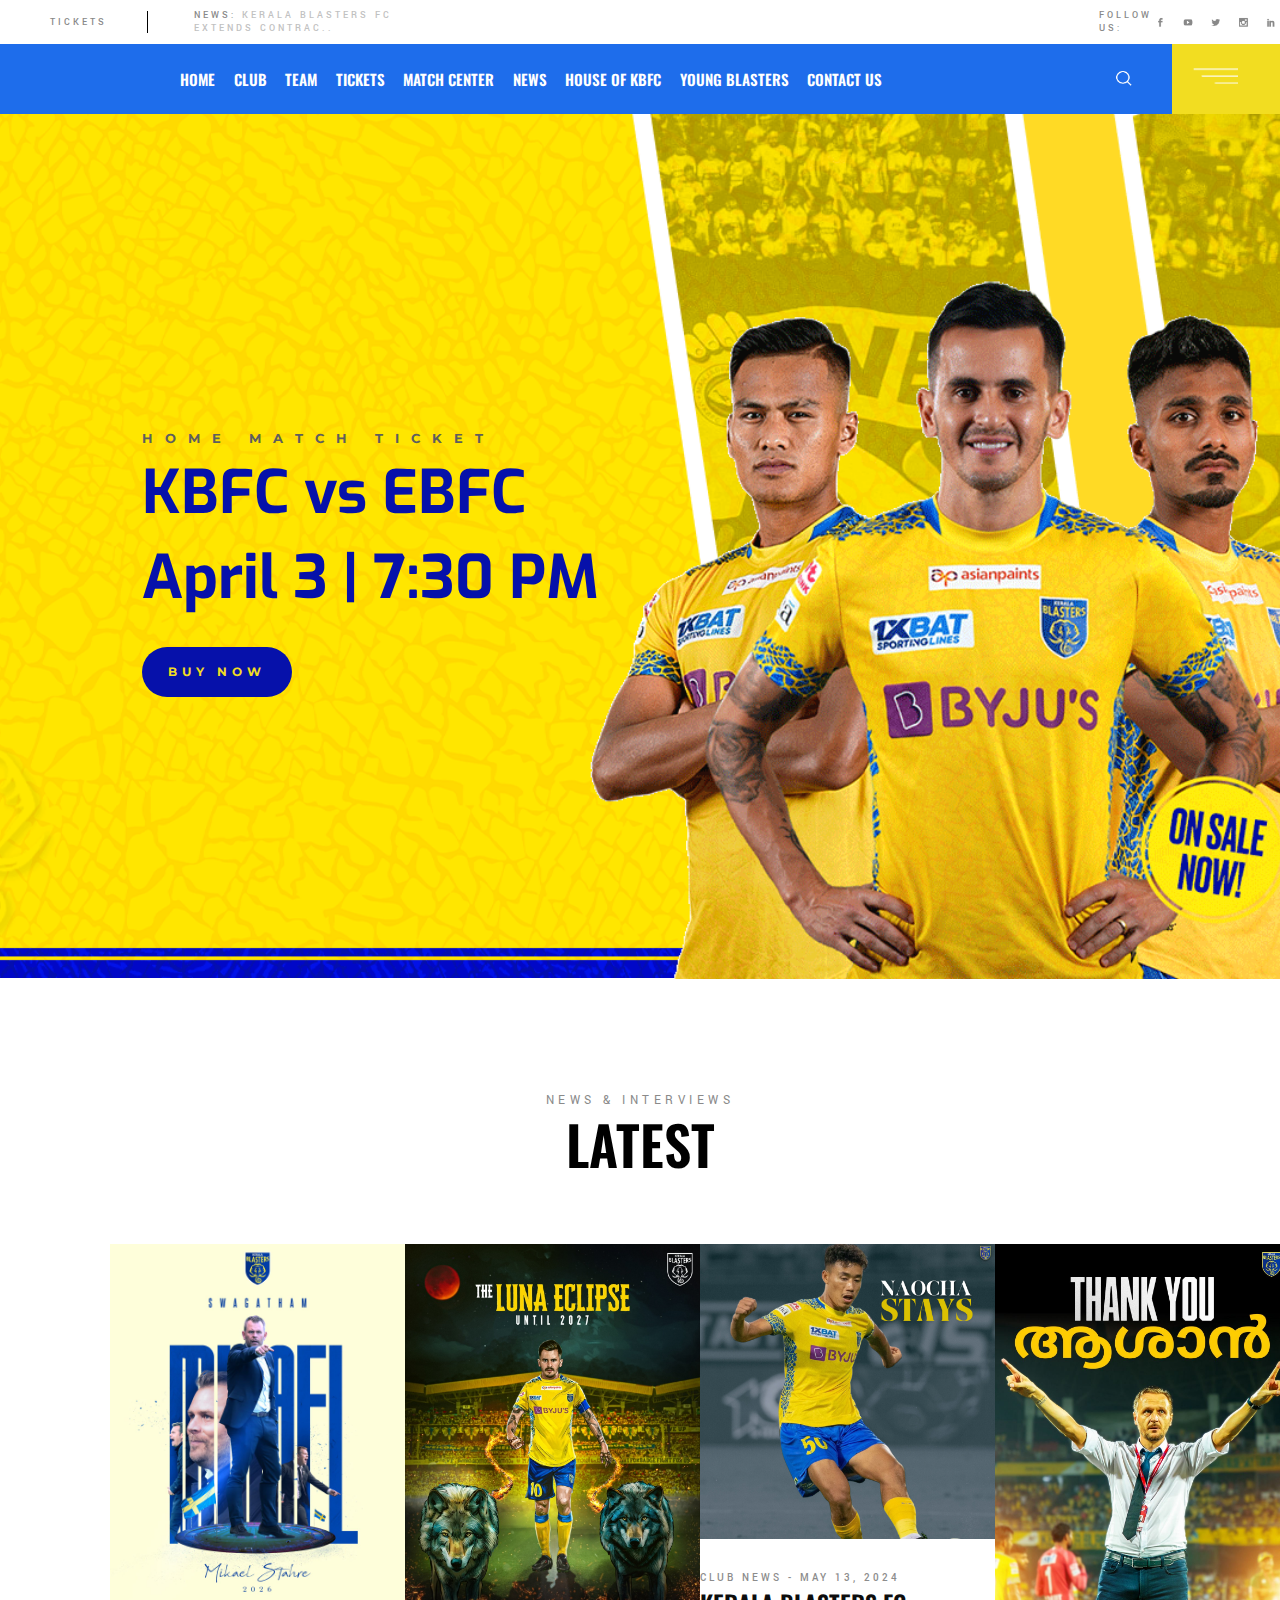
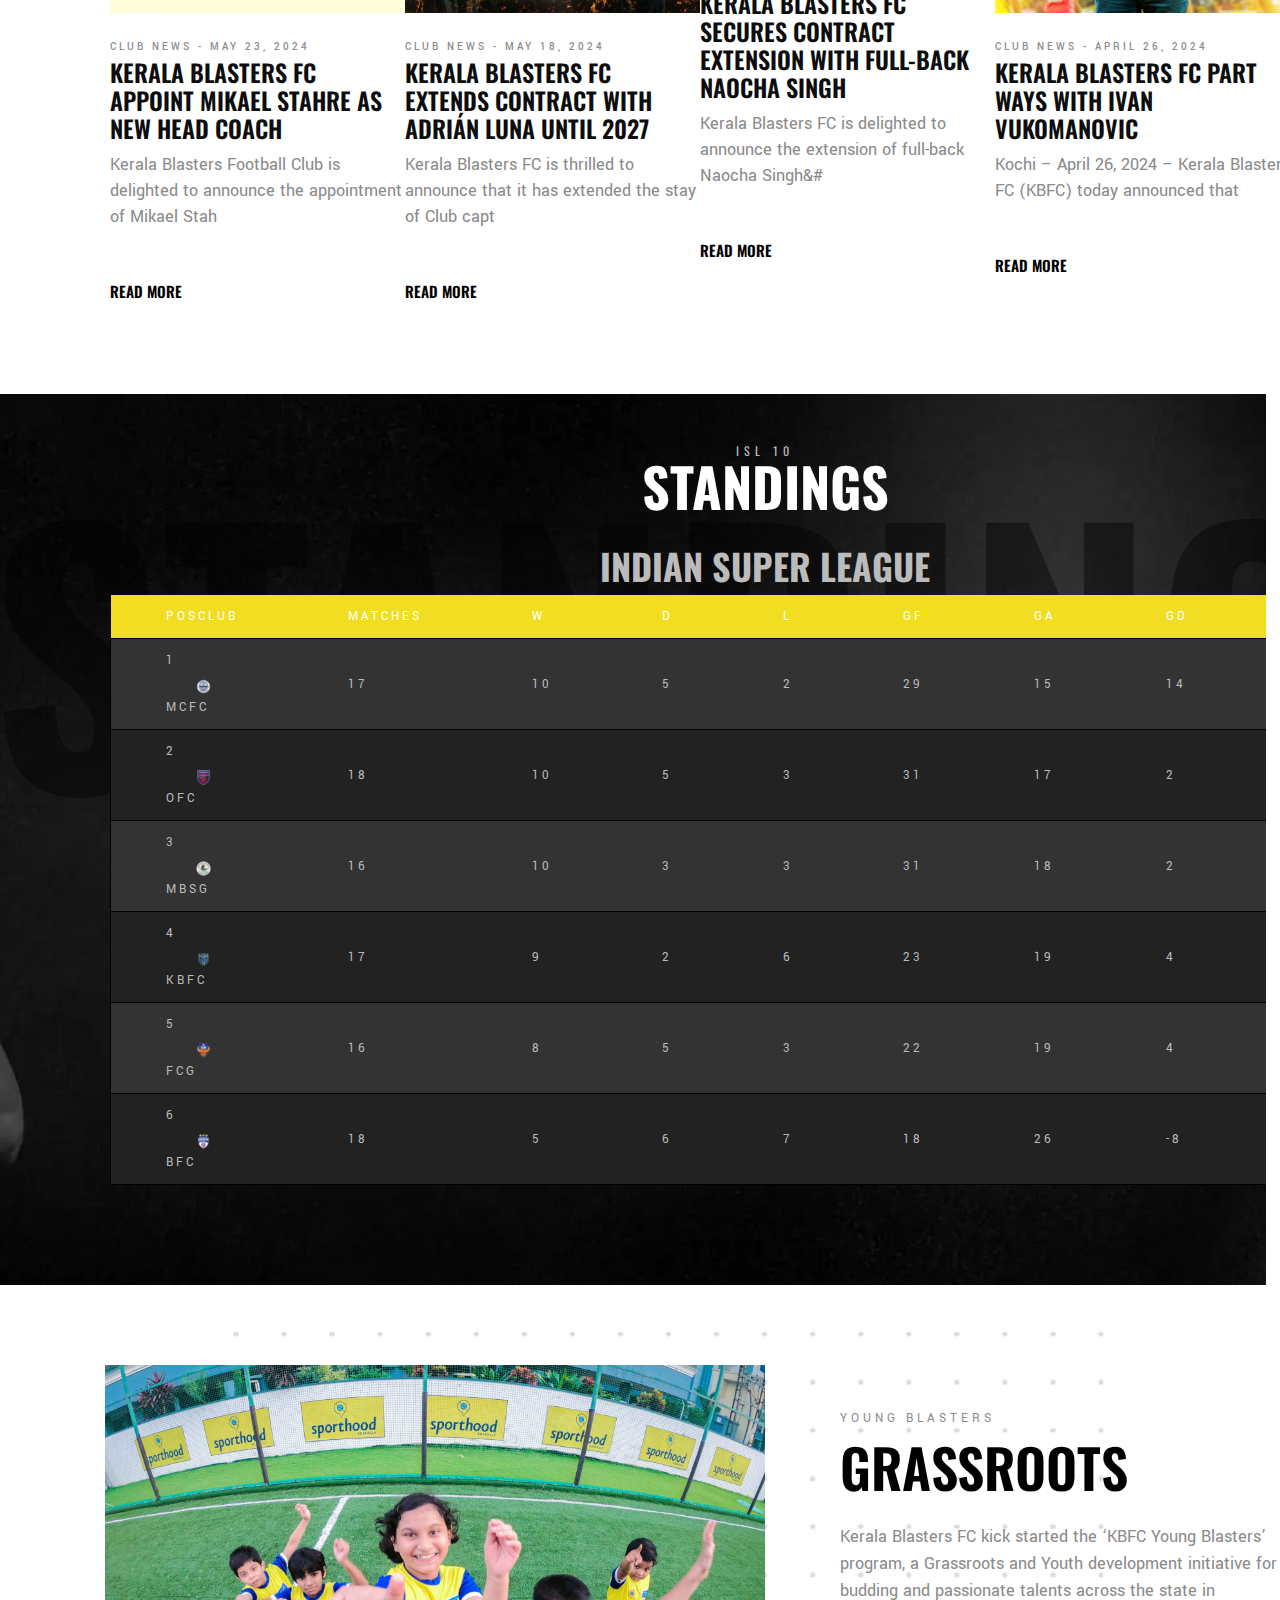
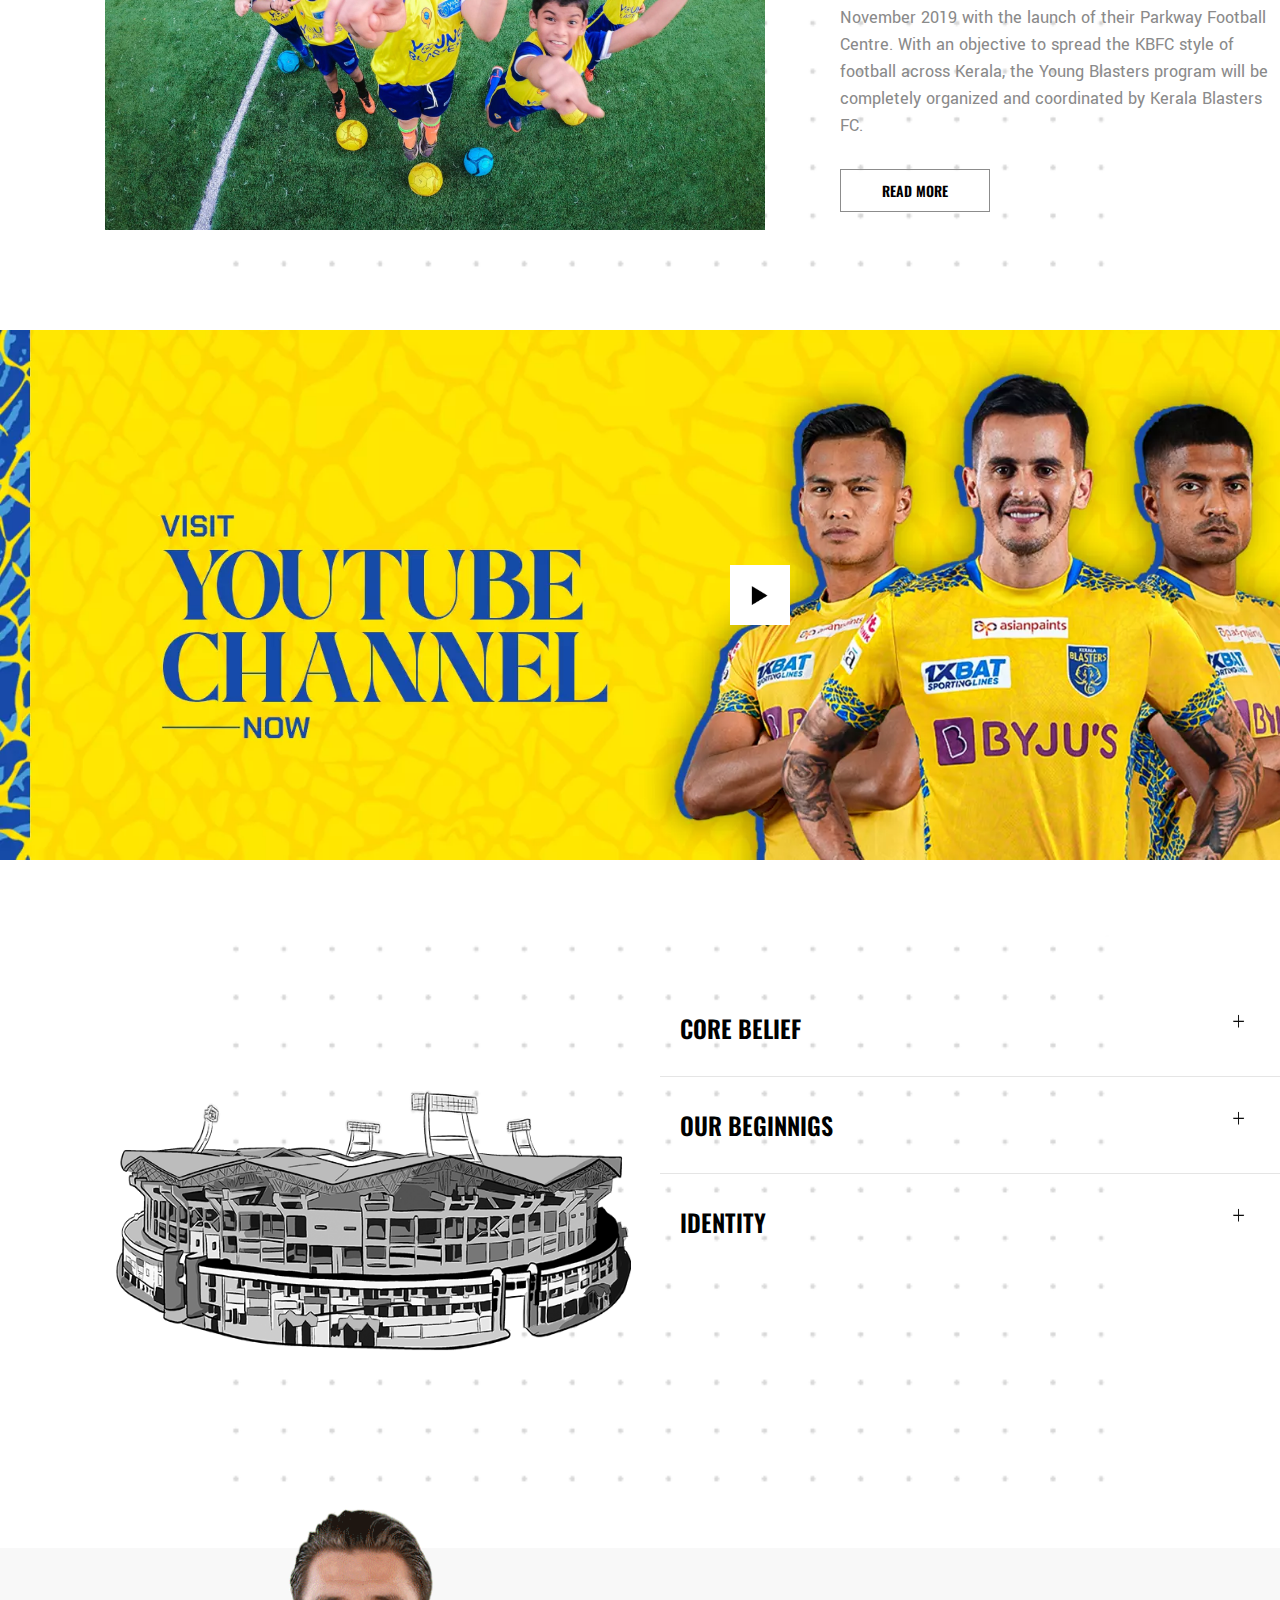
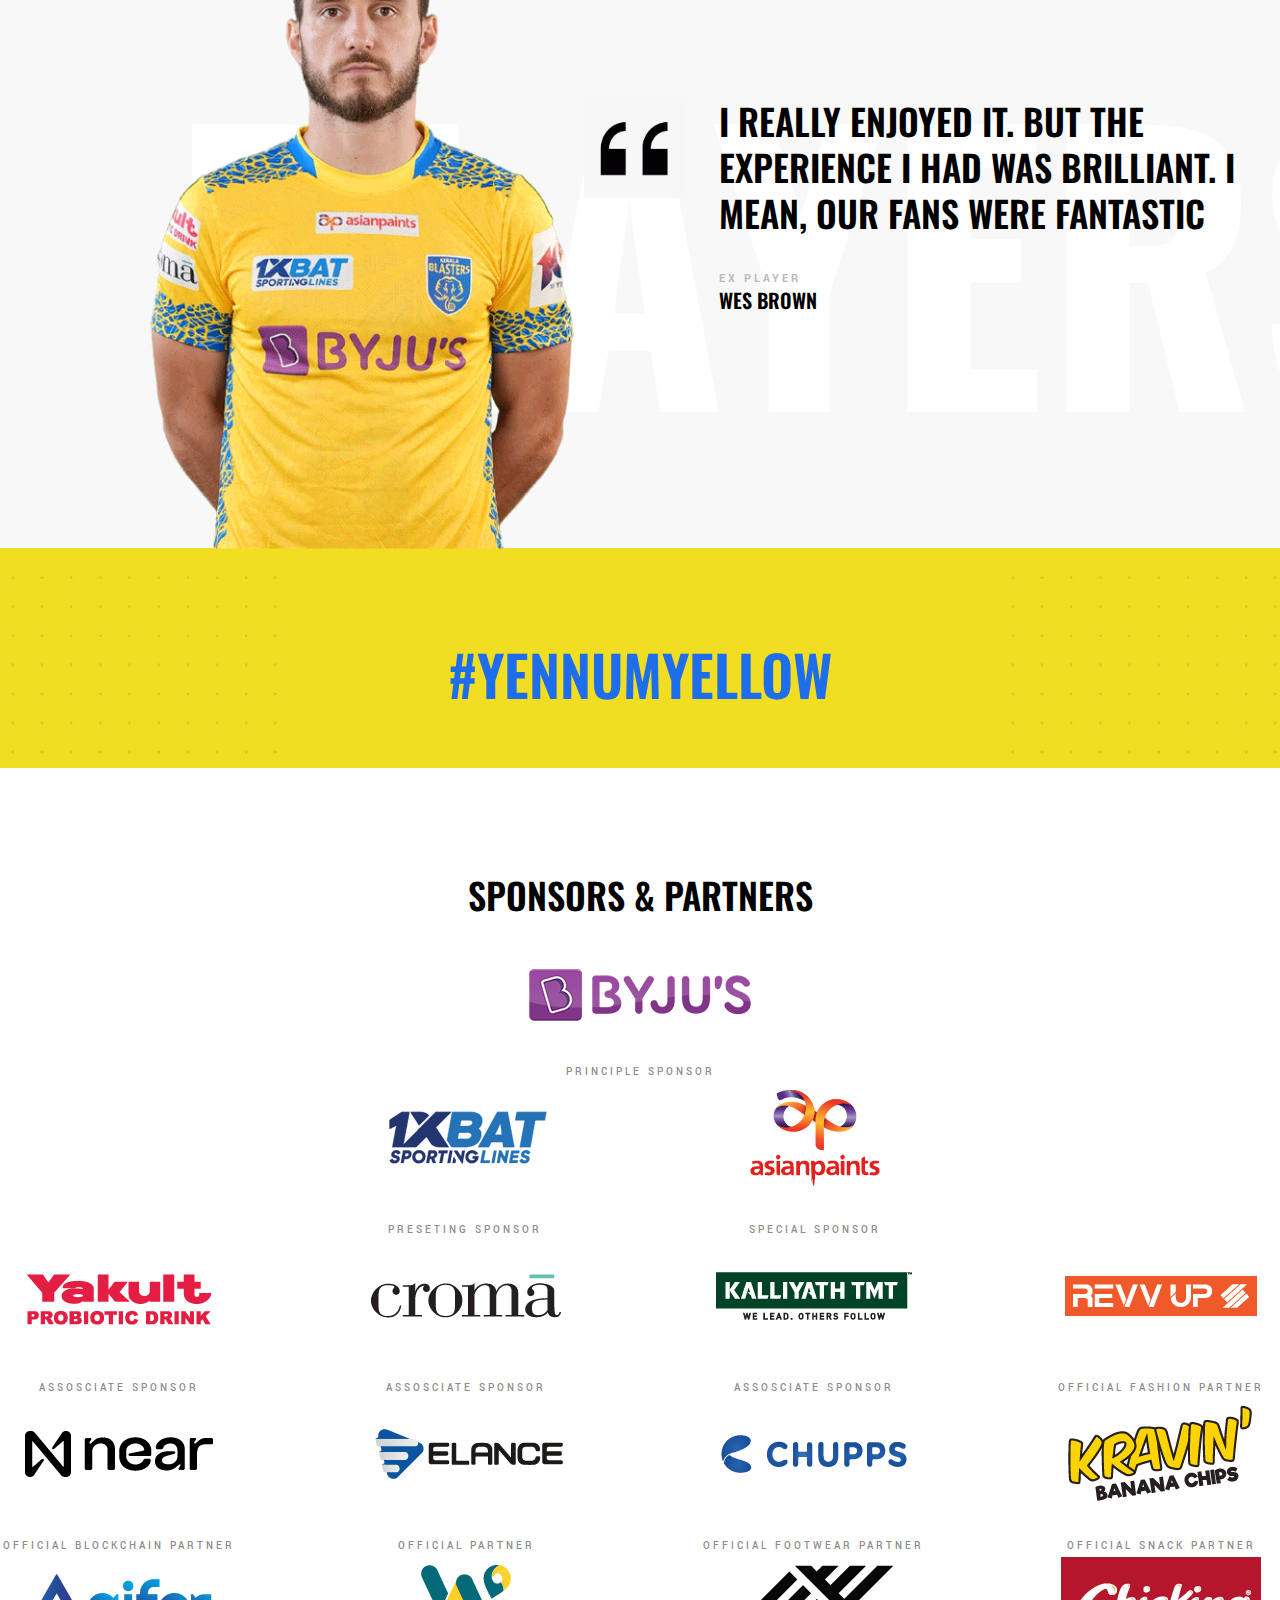
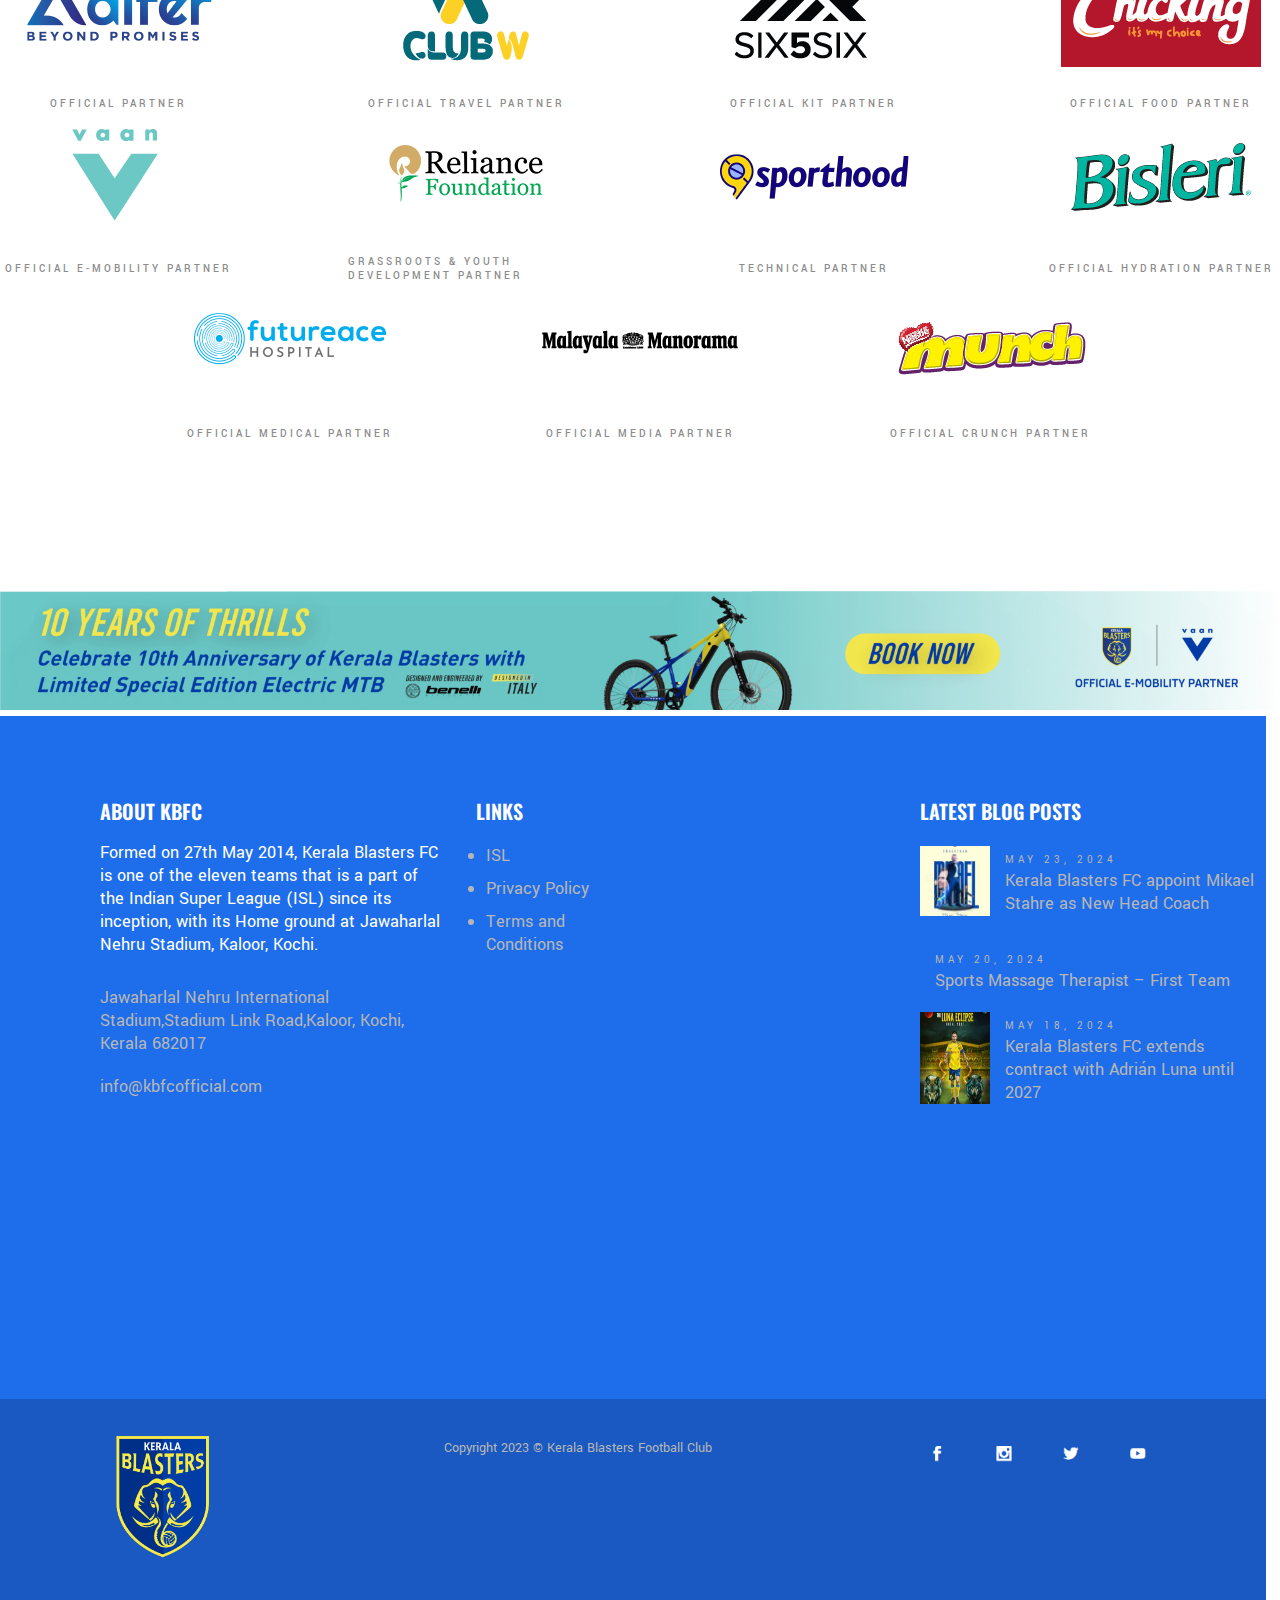
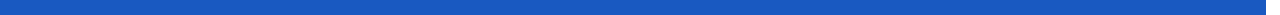
<file: index.html>
<!DOCTYPE html>
<html lang="en">

<head>
  <meta charset="UTF-8" />
  <meta name="viewport" content="width=device-width, initial-scale=1.0" />
  <title>Kerala Basters FC - Official Website</title>
  <link rel="preconnect" href="https://fonts.googleapis.com" />
  <link rel="preconnect" href="https://fonts.gstatic.com" crossorigin />
  <link href="https://fonts.googleapis.com/css2?family=Yantramanav:wght@100;300;400;500;700;900&display=swap"
    rel="stylesheet" />
  <link rel="preconnect" href="https://fonts.googleapis.com" />
  <link rel="preconnect" href="https://fonts.gstatic.com" crossorigin />
  <link
    href="https://fonts.googleapis.com/css2?family=Oswald:wght@200..700&family=Yantramanav:wght@100;300;400;500;700;900&display=swap"
    rel="stylesheet" />
  <link rel="preconnect" href="https://fonts.googleapis.com">
  <link rel="preconnect" href="https://fonts.gstatic.com" crossorigin>
  <link href="https://fonts.googleapis.com/css2?family=Exo:ital,wght@0,100..900;1,100..900&display=swap"
    rel="stylesheet">
  <link rel="preconnect" href="https://fonts.googleapis.com">
  <link rel="preconnect" href="https://fonts.gstatic.com" crossorigin>
  <link href="https://fonts.googleapis.com/css2?family=Montserrat:ital,wght@0,100..900;1,100..900&display=swap"
    rel="stylesheet">
  <link rel="icon" href="Icons/blasters-icon.png" type="image/x-icon">
  <link rel="stylesheet" href="styles/general.css" />
  <link rel="stylesheet" href="styles/header.css" />
  <link rel="stylesheet" href="styles/main-section.css">
  <link rel="stylesheet" href="styles/news-section.css">
  <link rel="stylesheet" href="styles/table-section.css">
  <link rel="stylesheet" href="styles/middle-section.css">
  <link rel="stylesheet" href="styles/last-section.css">
  <link rel="stylesheet" href="styles/footer.css">
</head>

<body>
  <header>
    <div class="top-bar">
      <div id="ticketsText">TICKETS</div>
      <div class="news-text">NEWS: <span>KERALA BLASTERS FC EXTENDS CONTRAC..</span></div>
      <div>FOLLOW US:</div>
      <div class="follow-icon-container">
        <img class="follow-icons" src="Icons/follow-me-icons.png" alt="follow us icons" />
      </div>
    </div>
    <div class="header-main">
      <nav class="main-navigation-bar">
        <li class="underline-hover">HOME</li>
        <li class="underline-hover">CLUB</li>
        <li class="underline-hover">TEAM</li>
        <li class="underline-hover">TICKETS</li>
        <li class="underline-hover">MATCH CENTER</li>
        <li class="underline-hover">NEWS</li>
        <li class="underline-hover">HOUSE OF KBFC</li>
        <li class="underline-hover">YOUNG BLASTERS</li>
        <li class="underline-hover">CONTACT US</li>
      </nav>
      <div class="sub-navigation-bar">
        <a class="search-button">
          <img class="search-icon" src="Icons/search-icon.png" alt="for searching" />
        </a>
        <div class="about-button">
          <img class="about-button-icon" src="Icons/top-border.png" alt="">
        </div>
      </div>
    </div>
  </header>

  <main>
    <div class="main-page-container">
      <img class="main-page-background" src="thumbails/main-background.png" alt="background image for main page">
      <img class="main-page-image" src="thumbails/main-thumbnail.png" alt="kerala lineup">
      <div class="main-page-content">
        <p>HOME MATCH TICKET</p>
        <div>KBFC vs EBFC<br>April 3 | 7:30 PM</div>
        <button class="home-buy-button">BUY NOW</button>
      </div>
    </div>

    <div class="news-title">
      <div>NEWS & INTERVIEWS</div>
      <p class="news-title-heading">LATEST</p>
    </div>

    <div class="news-section">
      <div class="news-container">
        <div class="news-picture-container">
          <img class="news-picture" src="thumbails/news-1.jpg" alt="Mikael Stahre">
        </div>
        <div class="news-date">CLUB NEWS - MAY 23, 2024</div>
        <div class="news-heading">KERALA BLASTERS FC APPOINT MIKAEL STAHRE AS NEW HEAD COACH</div>
        <div class="news-body">Kerala Blasters Football Club is delighted to announce the appointment of Mikael Stah
        </div>
        <div class="news-read-more">READ MORE</div>
      </div>

      <div class="news-container">
        <div class="news-picture-container">
          <img class="news-picture" src="thumbails/news-2.jpeg" alt="Mikael Stahre">
        </div>
        <div class="news-date">CLUB NEWS - MAY 18, 2024</div>
        <div class="news-heading">KERALA BLASTERS FC EXTENDS CONTRACT WITH ADRIÁN LUNA UNTIL 2027</div>
        <div class="news-body">Kerala Blasters FC is thrilled to announce that it has extended the stay of Club capt
        </div>
        <div class="news-read-more">READ MORE</div>
      </div>

      <div class="news-container">
        <div class="news-picture-container">
          <img class="news-picture" src="thumbails/news-3.png" alt="Mikael Stahre">
        </div>
        <div class="news-date">CLUB NEWS - MAY 13, 2024</div>
        <div class="news-heading">KERALA BLASTERS FC SECURES CONTRACT EXTENSION WITH FULL-BACK NAOCHA SINGH</div>
        <div class="news-body">Kerala Blasters FC is delighted to announce the extension of full-back Naocha Singh&#
        </div>
        <div class="news-read-more">READ MORE</div>
      </div>

      <div class="news-container">
        <div class="news-picture-container">
          <img class="news-picture" src="thumbails/news-4.jpeg" alt="Mikael Stahre">
        </div>

        <div class="news-date">CLUB NEWS - APRIL 26, 2024</div>
        <div class="news-heading">KERALA BLASTERS FC PART WAYS WITH IVAN VUKOMANOVIC</div>
        <div class="news-body">Kochi – April 26, 2024 – Kerala Blasters FC (KBFC) today announced that
        </div>
        <div class="news-read-more">READ MORE</div>
      </div>
    </div>
  </main>

  <article>
    <div class="standings-section">
      <div class="standings-background-container">
        <img class="standings-background-image" src="thumbails/standings-background.webp" alt="player standing">
        <div class="standings-background-2">
          STANDINGS
        </div>
        <div class="standings-heading">
          <p>ISL 10</p>
          <h2>STANDINGS</h2>
          <h4>INDIAN SUPER LEAGUE</h4>
        </div>
        <div class="standings-points-table">
          <table>
            <tr class="table-heading">
              <td>POSCLUB</td>
              <td>MATCHES</td>
              <td>W</td>
              <td>D</td>
              <td>L</td>
              <td>GF</td>
              <td>GA</td>
              <td>GD</td>
              <td>PTS</td>
            </tr>
            <tr class="table-column-1">
              <td>1
                <img class="standings-club-logo" src="thumbails/logo-1.webp" alt="mumbai city">
                MCFC
              </td>
              <td>17</td>
              <td>10</td>
              <td>5</td>
              <td>2</td>
              <td>29</td>
              <td>15</td>
              <td>14</td>
              <td>35</td>
            </tr>
            <tr class="table-column-2">
              <td>2
                <img class="standings-club-logo" src="thumbails/logo-2.png" alt="mumbai city">
                OFC
              </td>
              <td>18</td>
              <td>10</td>
              <td>5</td>
              <td>3</td>
              <td>31</td>
              <td>17</td>
              <td>2</td>
              <td>35</td>
            </tr>
            <tr class="table-column-1">
              <td>3
                <img class="standings-club-logo" src="thumbails/logo-3.webp" alt="mumbai city">
                MBSG
              </td>
              <td>16</td>
              <td>10</td>
              <td>3</td>
              <td>3</td>
              <td>31</td>
              <td>18</td>
              <td>2</td>
              <td>33</td>
            </tr>
            <tr class="table-column-2">
              <td>4
                <img class="standings-club-logo" src="thumbails/logo-4.png" alt="mumbai city">
                KBFC
              </td>
              <td>17</td>
              <td>9</td>
              <td>2</td>
              <td>6</td>
              <td>23</td>
              <td>19</td>
              <td>4</td>
              <td>29</td>
            </tr>
            <tr class="table-column-1">
              <td>5
                <img class="standings-club-logo" src="thumbails/logo-5.png" alt="mumbai city">
                FCG
              </td>
              <td>16</td>
              <td>8</td>
              <td>5</td>
              <td>3</td>
              <td>22</td>
              <td>19</td>
              <td>4</td>
              <td>29</td>
            </tr>
            <tr class="table-column-2">
              <td>6
                <img class="standings-club-logo" src="thumbails/logo-6.png" alt="mumbai city">
                BFC
              </td>
              <td>18</td>
              <td>5</td>
              <td>6</td>
              <td>7</td>
              <td>18</td>
              <td>26</td>
              <td>-8</td>
              <td>21</td>
            </tr>
          </table>
        </div>
      </div>
    </div>
  </article>

  <article>
    <div class="young-blasters-section">
      <div class="young-blasters-image-container">
        <img class="young-blasters-image" src="thumbails/young-blasters.jpg" alt="children looking at camera">
      </div>
      <div class="young-blasters-context">
        <div class="young-blasters-context-name">YOUNG BLASTERS</div>
        <div class="young-blasters-context-main-heading">GRASSROOTS</div>
        <div class="young-blasters-context-body">Kerala Blasters FC kick started the ‘KBFC Young Blasters’ program, a
          Grassroots and Youth development
          initiative for budding and passionate talents across the state in November 2019 with the launch of their
          Parkway
          Football Centre. With an objective to spread the KBFC style of football across Kerala, the Young Blasters
          program will be completely organized and coordinated by Kerala Blasters FC.</div>
        <button class="read-more-button">
          READ MORE
        </button>
      </div>
      <div class="young-blasters-background-container">
        <img class="young-blasters-background-image" src="thumbails/dot-background-2.png" alt="">
      </div>
    </div>

    <div class="youtube-video">
      <img class="youtube-video-image" src="thumbails/VISIT-YT.webp" alt="">
      <span class="play-button">
        <img class="play-button-icon" src="Icons/play-button-removebg-preview.png">
      </span>
    </div>

    <div class="stadium-section">
      <div class="home-stadium-container">
        <img class="home-stadium-image" src="thumbails/Home-Stadium-BW.png">
      </div>
      <div class="stadium-context">
        <div class="stadium-drop-down-1">CORE BELIEF
          <img class="drop-down-plus-icon" src="Icons/plus-icon.png">
        </div>
        <div class="stadium-drop-down-2">OUR BEGINNIGS
          <img class="drop-down-plus-icon" src="Icons/plus-icon.png">
        </div>
        <div class="stadium-drop-down-3">IDENTITY
          <img class="drop-down-plus-icon" src="Icons/plus-icon.png">
        </div>
      </div>
      <div class="young-blasters-background-container">
        <img class="young-blasters-background-image" src="thumbails/dot-background-2.png" alt="">
      </div>
    </div>
  </article>

  <article>
    <div>
      <div class="player-standing">
        <img class="player-standing-image" src="thumbails/Player-Standing2.png" alt="kerala player standing ">
        <div class="player-quote">I REALLY ENJOYED IT. BUT THE EXPERIENCE I HAD WAS BRILLIANT. I MEAN, OUR FANS WERE
          FANTASTIC
          <p>EX PLAYER</p>
          <span>WES BROWN</span>
          <img class="player-quote-quotation" src="Icons/double-quotes-end.png" alt="">
        </div>
        <div class="player-background">
          PLAYERS
        </div>
      </div>
    </div>

    <div class="blasters-slogan">
      #YENNUMYELLOW
      <div class="black-dot-background">
        <img class="black-dot-background-image" src="thumbails/slogan-background.png">
      </div>
      <div class="black-dot-background-2">
        <img class="black-dot-background-image" src="thumbails/slogan-background.png">
      </div>
    </div>
  </article>

  <section>
    <div class="sponsor-header">SPONSORS & PARTNERS</div>
    <div class="sponsor-column">
      <div class="sponsor-container">
        <div class="sponsor-image-container-special">
          <img src="thumbails/Sponsor Logos/1.png" alt="" class="sponsor-image">
        </div>
        <div class="sponsor-container-text">PRINCIPLE SPONSOR</div>
      </div>
    </div>
    <div class="sponsor-column">
      <div class="sponsor-container">
        <div class="sponsor-image-container">
          <img src="thumbails/Sponsor Logos/2.png" alt="" class="sponsor-image">
        </div>
        PRESETING SPONSOR
      </div>
      <div class="sponsor-container">
        <div class="sponsor-image-container">
          <img src="thumbails/Sponsor Logos/3.png" alt="" class="sponsor-image">
        </div>
        SPECIAL SPONSOR
      </div>
    </div>
    <div class="sponsor-column">
      <div class="sponsor-container">
        <div class="sponsor-image-container">
          <img src="thumbails/Sponsor Logos/4.png" alt="" class="sponsor-image">
        </div>
        ASSOSCIATE SPONSOR
      </div>
      <div class="sponsor-container">
        <div class="sponsor-image-container">
          <img src="thumbails/Sponsor Logos/5.png" alt="" class="sponsor-image">
        </div>
        ASSOSCIATE SPONSOR
      </div>
      <div class="sponsor-container">
        <div class="sponsor-image-container">
          <img src="thumbails/Sponsor Logos/6.png" alt="" class="sponsor-image">
        </div>
        ASSOSCIATE SPONSOR
      </div>
      <div class="sponsor-container">
        <div class="sponsor-image-container">
          <img src="thumbails/Sponsor Logos/7.png" alt="" class="sponsor-image">
        </div>
        OFFICIAL FASHION PARTNER
      </div>
    </div>
    <div class="sponsor-column">
      <div class="sponsor-container">
        <div class="sponsor-image-container">
          <img src="thumbails/Sponsor Logos/8.png" alt="" class="sponsor-image">
        </div>
        OFFICIAL BLOCKCHAIN PARTNER
      </div>
      <div class="sponsor-container">
        <div class="sponsor-image-container">
          <img src="thumbails/Sponsor Logos/9.png" alt="" class="sponsor-image">
        </div>
        OFFICIAL PARTNER
      </div>
      <div class="sponsor-container">
        <div class="sponsor-image-container">
          <img src="thumbails/Sponsor Logos/10.png" alt="" class="sponsor-image">
        </div>
        OFFICIAL FOOTWEAR PARTNER
      </div>
      <div class="sponsor-container">
        <div class="sponsor-image-container">
          <img src="thumbails/Sponsor Logos/11.png" alt="" class="sponsor-image">
        </div>
        OFFICIAL SNACK PARTNER
      </div>
    </div>
    <div class="sponsor-column">
      <div class="sponsor-container">
        <div class="sponsor-image-container">
          <img src="thumbails/Sponsor Logos/12.png" alt="" class="sponsor-image">
        </div>
        OFFICIAL PARTNER
      </div>
      <div class="sponsor-container">
        <div class="sponsor-image-container">
          <img src="thumbails/Sponsor Logos/13.png" alt="" class="sponsor-image">
        </div>
        OFFICIAL TRAVEL PARTNER
      </div>
      <div class="sponsor-container">
        <div class="sponsor-image-container">
          <img src="thumbails/Sponsor Logos/14.png" alt="" class="sponsor-image">
        </div>
        OFFICIAL KIT PARTNER
      </div>
      <div class="sponsor-container">
        <div class="sponsor-image-container">
          <img src="thumbails/Sponsor Logos/15.png" alt="" class="sponsor-image">
        </div>
        OFFICIAL FOOD PARTNER
      </div>
    </div>
    <div class="sponsor-column">
      <div class="sponsor-container">
        <div class="sponsor-image-container">
          <img src="thumbails/Sponsor Logos/16.png" alt="" class="sponsor-image">
        </div>
        OFFICIAL E-MOBILITY PARTNER
      </div>
      <div class="sponsor-container">
        <div class="sponsor-image-container">
          <img src="thumbails/Sponsor Logos/17.png" alt="" class="sponsor-image">
        </div>
        GRASSROOTS & YOUTH DEVELOPMENT PARTNER
      </div>
      <div class="sponsor-container">
        <div class="sponsor-image-container">
          <img src="thumbails/Sponsor Logos/18.png" alt="" class="sponsor-image">
        </div>
        TECHNICAL PARTNER
      </div>
      <div class="sponsor-container">
        <div class="sponsor-image-container">
          <img src="thumbails/Sponsor Logos/20.png" alt="" class="sponsor-image">
        </div>
        OFFICIAL HYDRATION PARTNER
      </div>
    </div>
    <div class="sponsor-column">
      <div class="sponsor-container">
        <div class="sponsor-image-container">
          <img src="thumbails/Sponsor Logos/21.png" alt="" class="sponsor-image">
        </div>
        OFFICIAL MEDICAL PARTNER
      </div>
      <div class="sponsor-container">
        <div class="sponsor-image-container">
          <img src="thumbails/Sponsor Logos/22.png" alt="" class="sponsor-image">
        </div>
        OFFICIAL MEDIA PARTNER
      </div>
      <div class="sponsor-container">
        <div class="sponsor-image-container">
          <img src="thumbails/Sponsor Logos/23.png" alt="" class="sponsor-image">
        </div>
        OFFICIAL CRUNCH PARTNER
      </div>
    </div>

    <div class="anniversary-banner">
      <img class="anniversary-banner-image" src="thumbails/anniversary-banner.png" alt="">
    </div>
  </section>

  <footer>
    <div class="footer-1">
      <div class="about-kbfc">
        <h5>ABOUT KBFC</h5>
        <div class="about-body">Formed on 27th May 2014, Kerala Blasters FC is one of the eleven teams that is a part of
          the Indian Super
          League (ISL) since its inception, with its Home ground at Jawaharlal Nehru Stadium, Kaloor, Kochi.
        </div>
        <div class="about-text">
          Jawaharlal Nehru International Stadium,Stadium Link Road,Kaloor, Kochi, Kerala 682017
        </div>
        <div class="about-text">info@kbfcofficial.com</div>
      </div>
      <div class="links-kbfc">
        <h5>LINKS</h5>
        <ul class="about-text">
          <li>ISL</li>
          <li>Privacy Policy</li>
          <li>Terms and Conditions</li>
        </ul>
      </div>
      <div class="latest-blog-posts">
        <h5>LATEST BLOG POSTS</h5>
        <div class="blog-container">
          <img src="thumbails/news-1-small.jpg" alt="">
          <div class="blog-text">
            <span>MAY 23, 2024 </span><br>
            Kerala Blasters FC appoint Mikael Stahre as New Head Coach
          </div>
        </div>
        <div class="blog-text"> <span>MAY 20, 2024</span> <br>
          Sports Massage Therapist – First Team</div>
        <div class="blog-container">
          <img src="thumbails/news-2-small.jpeg" alt="">
          <div class="blog-text"><span>MAY 18, 2024 </span> <br>
            Kerala Blasters FC extends contract with Adrián Luna until 2027
          </div>
        </div>
      </div>
    </div>
    <div class="footer-2">
      <div class="footer-blasters-icon">
        <img src="thumbails/blasters-logo.png" alt="">
      </div>
      <div class="copyright">Copyright 2023 © Kerala Blasters Football Club</div>
      <div>
        <img class="footer-icons" src="Icons/footer-icons.png" alt="">
      </div>
    </div>
  </footer>
</body>

</html>
</file>
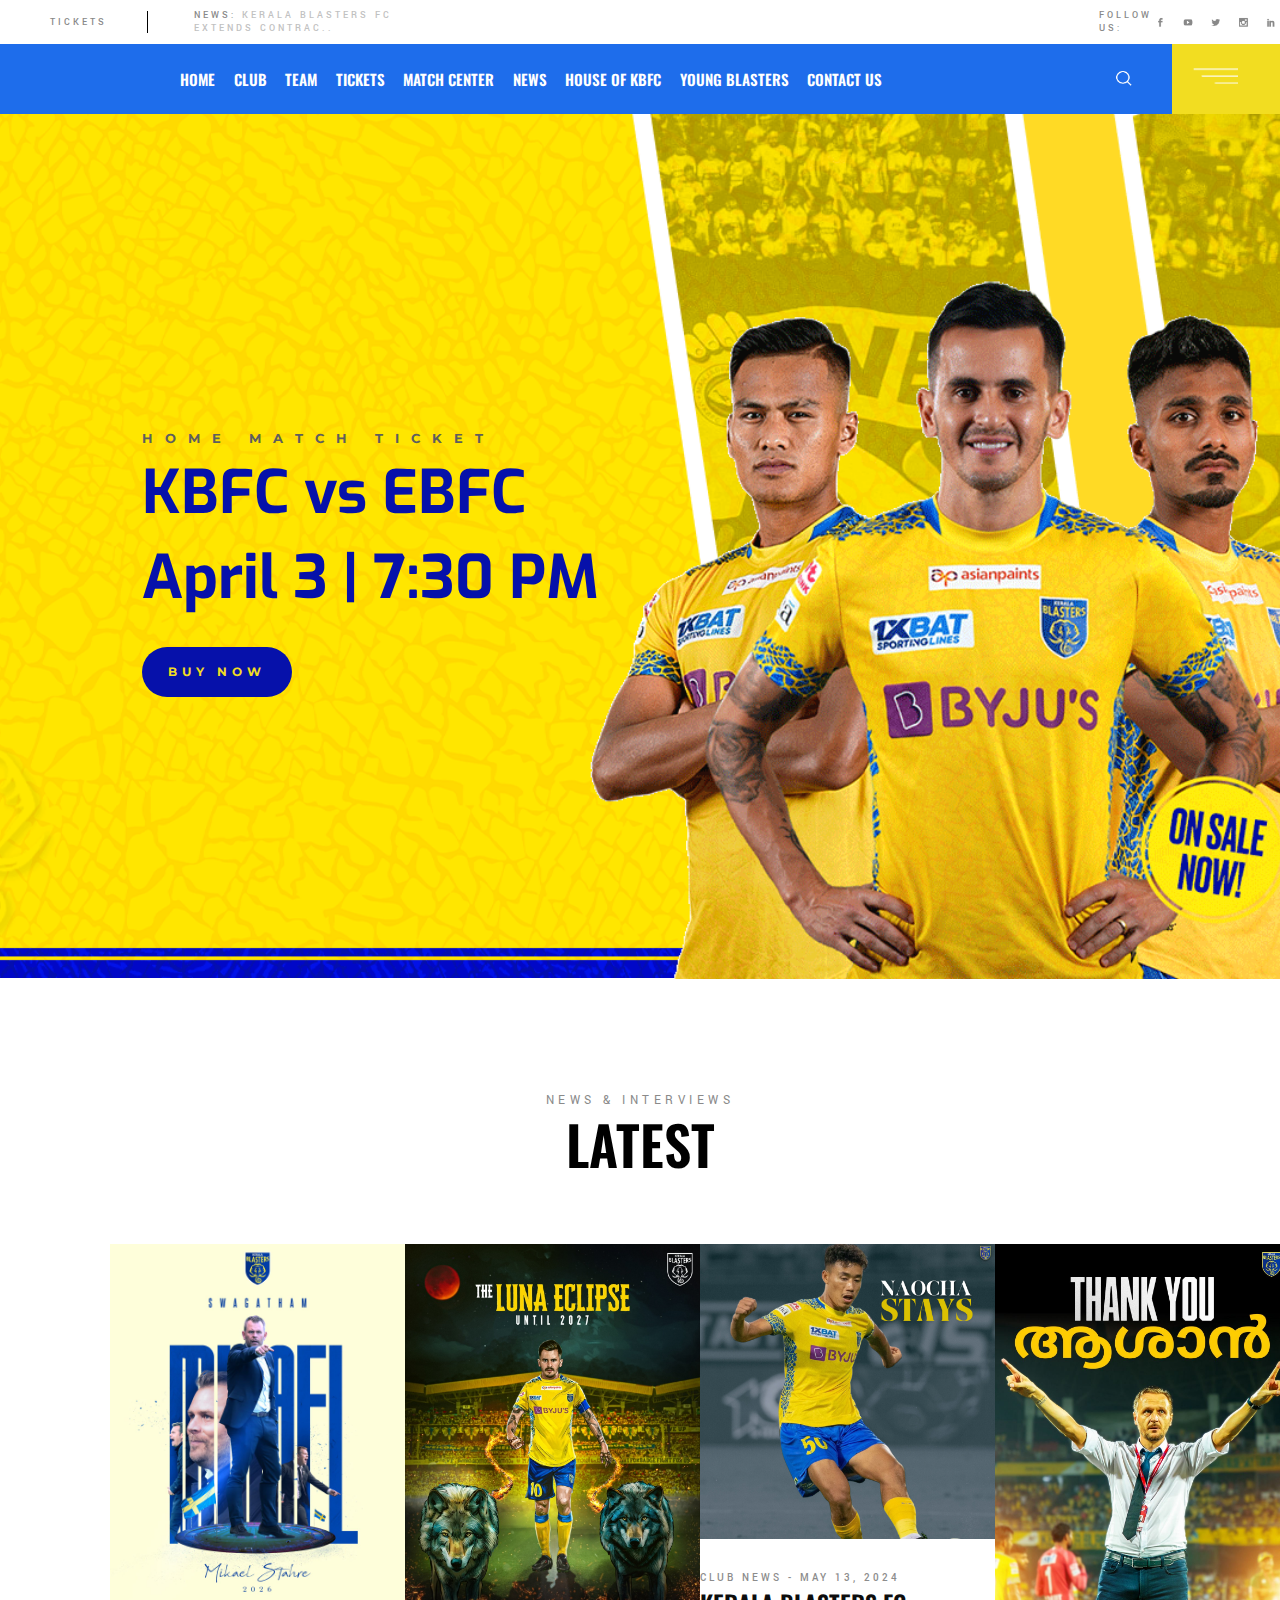
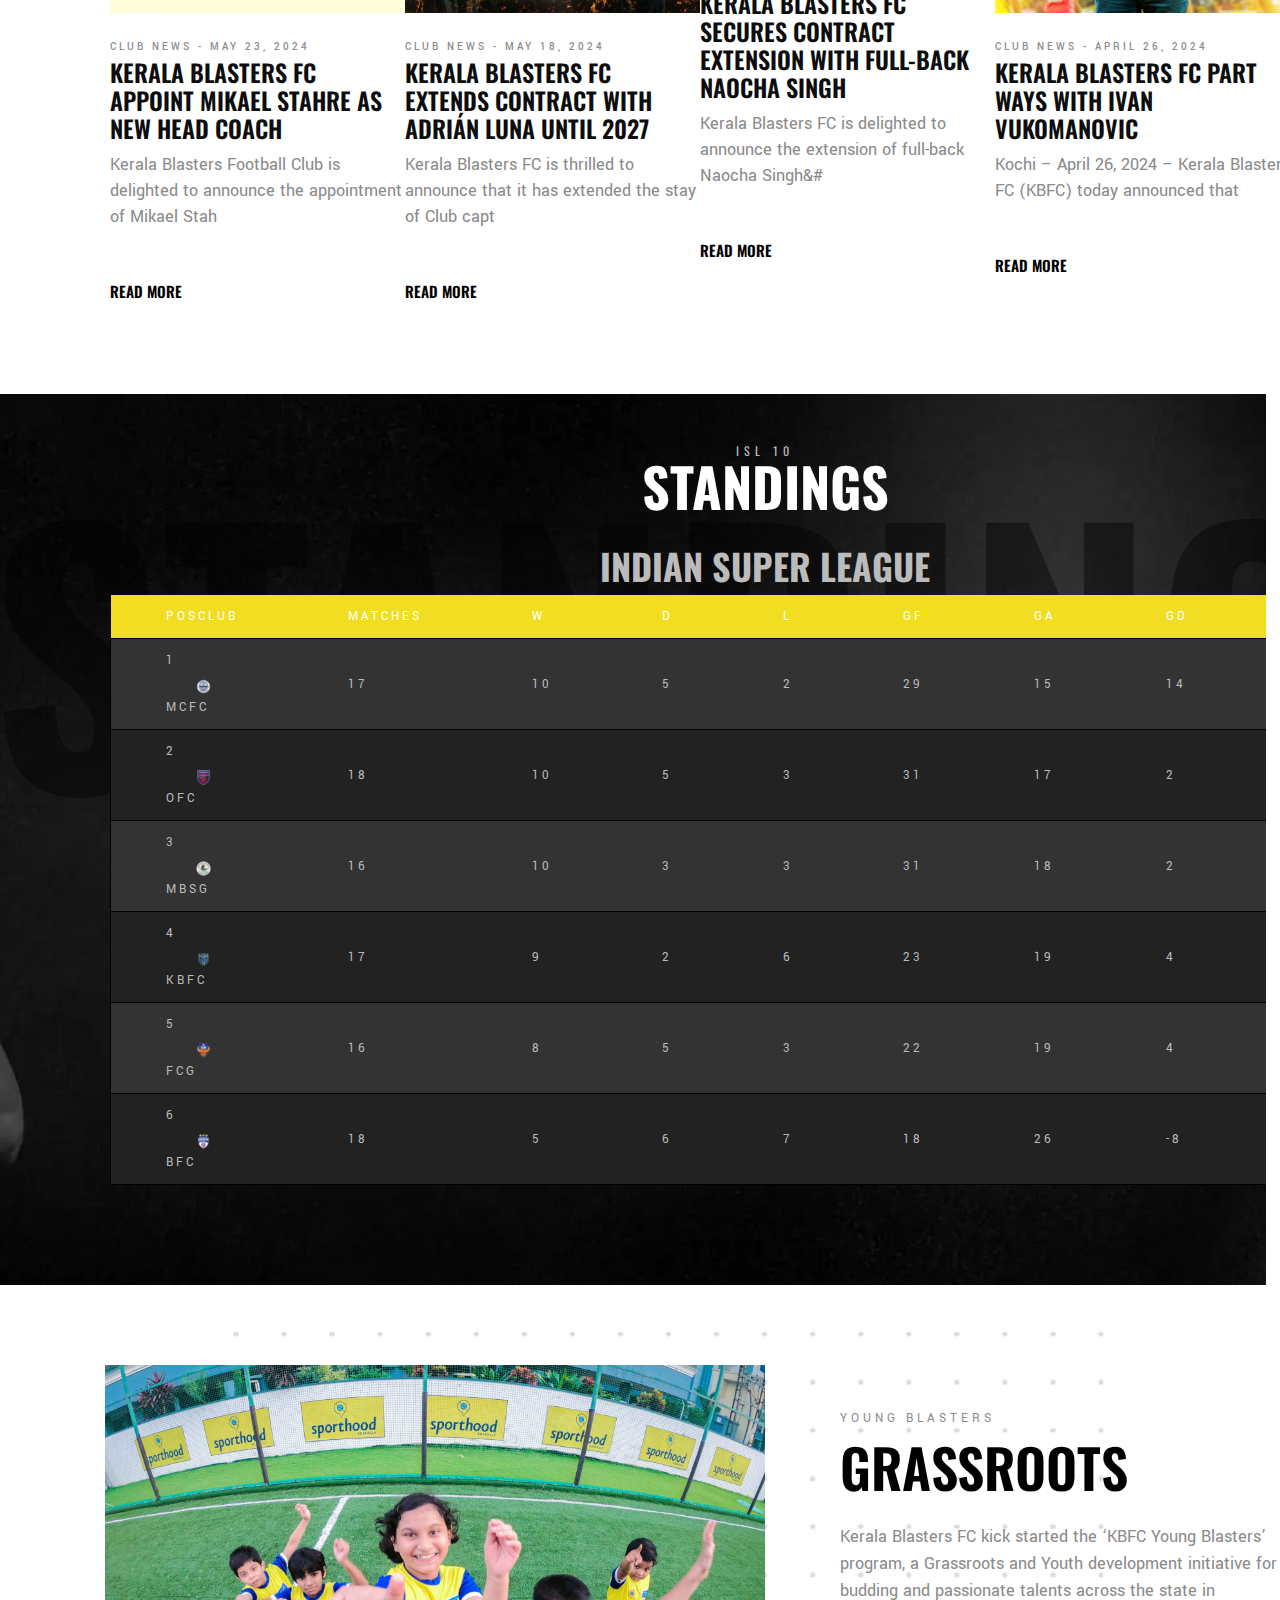
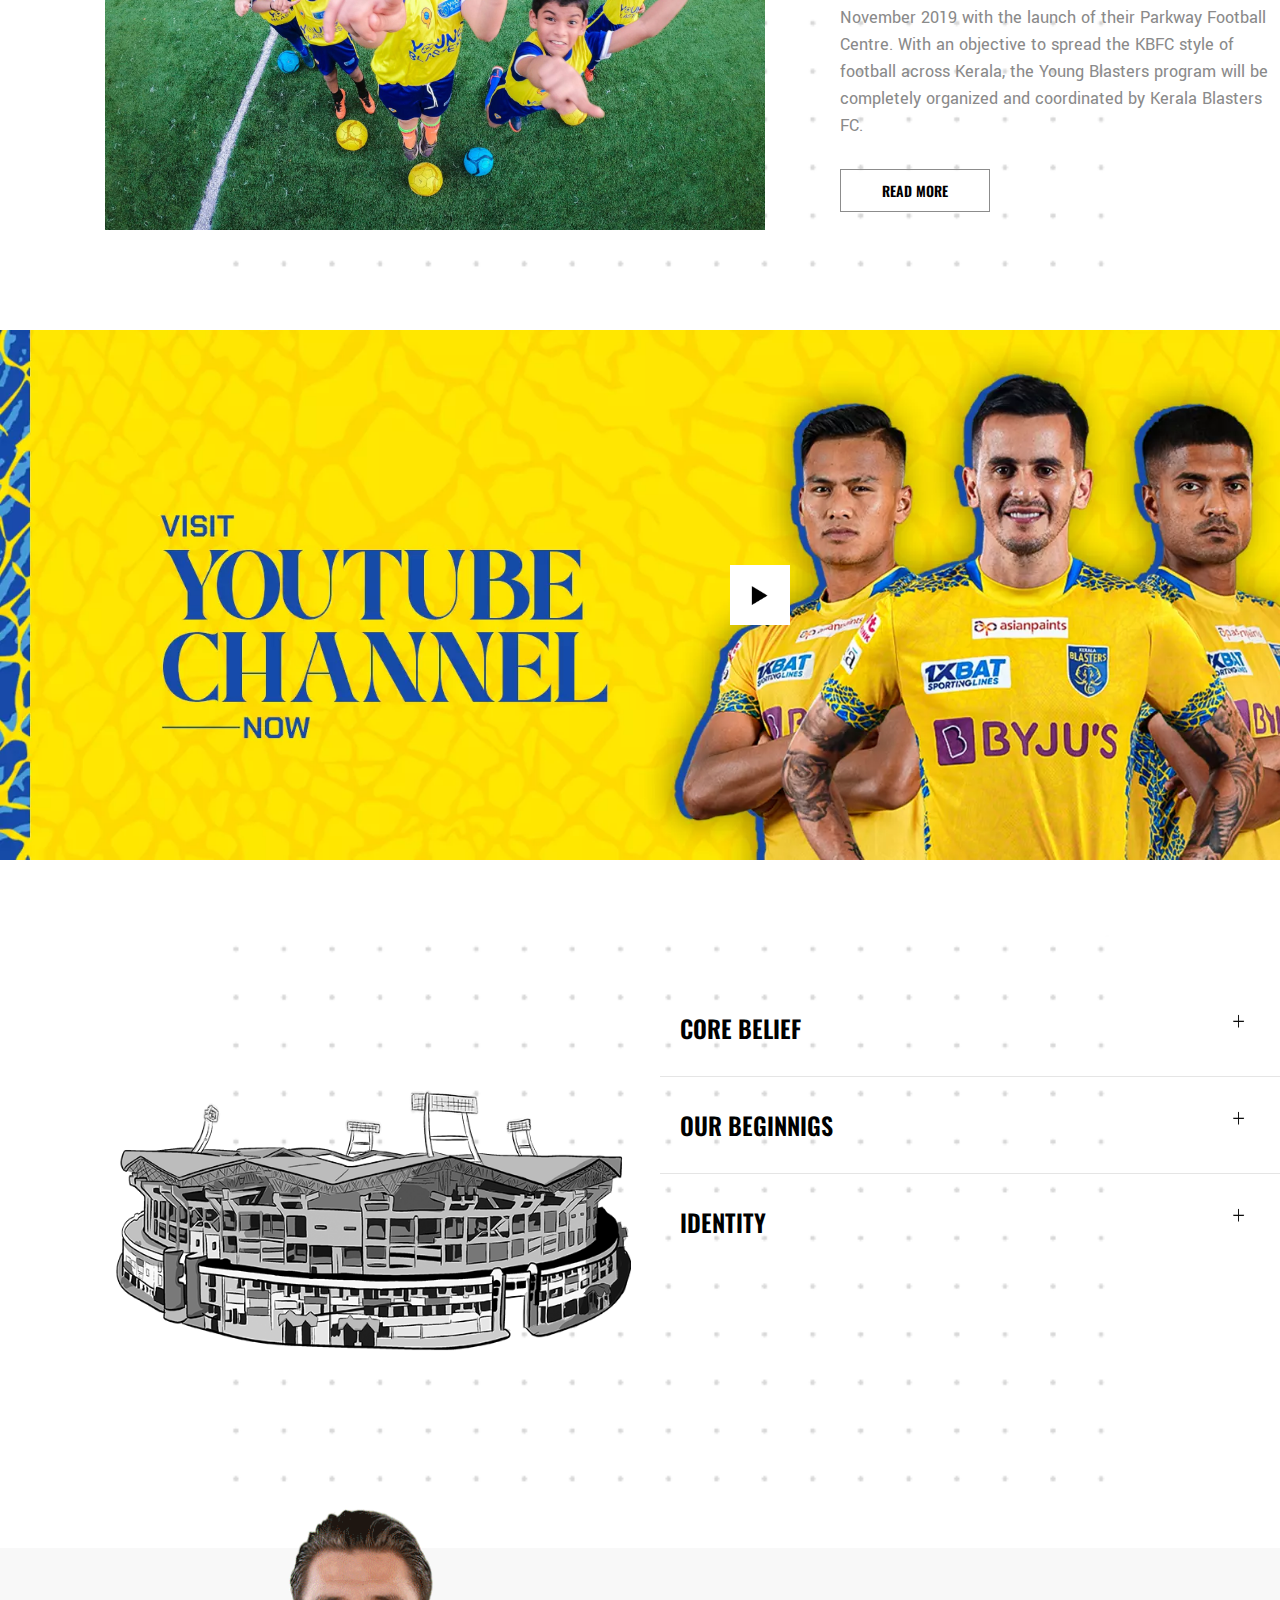
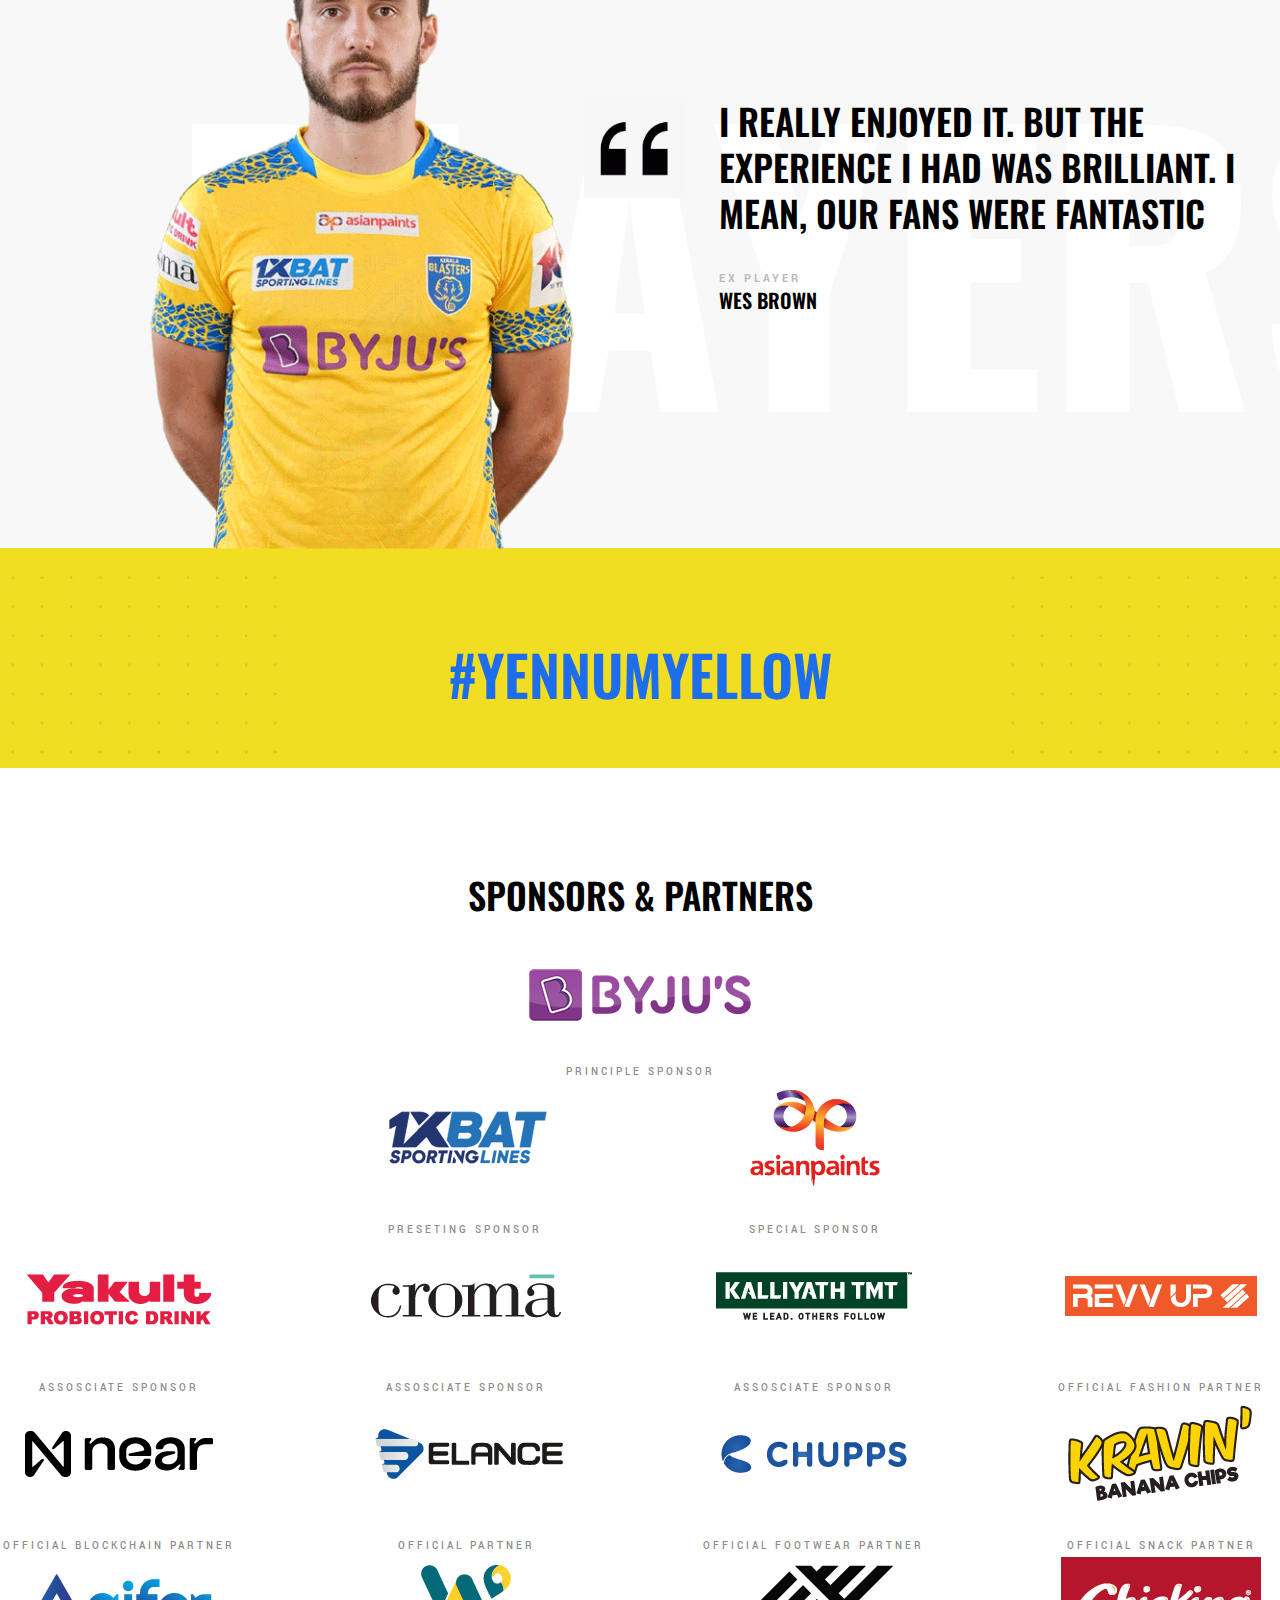
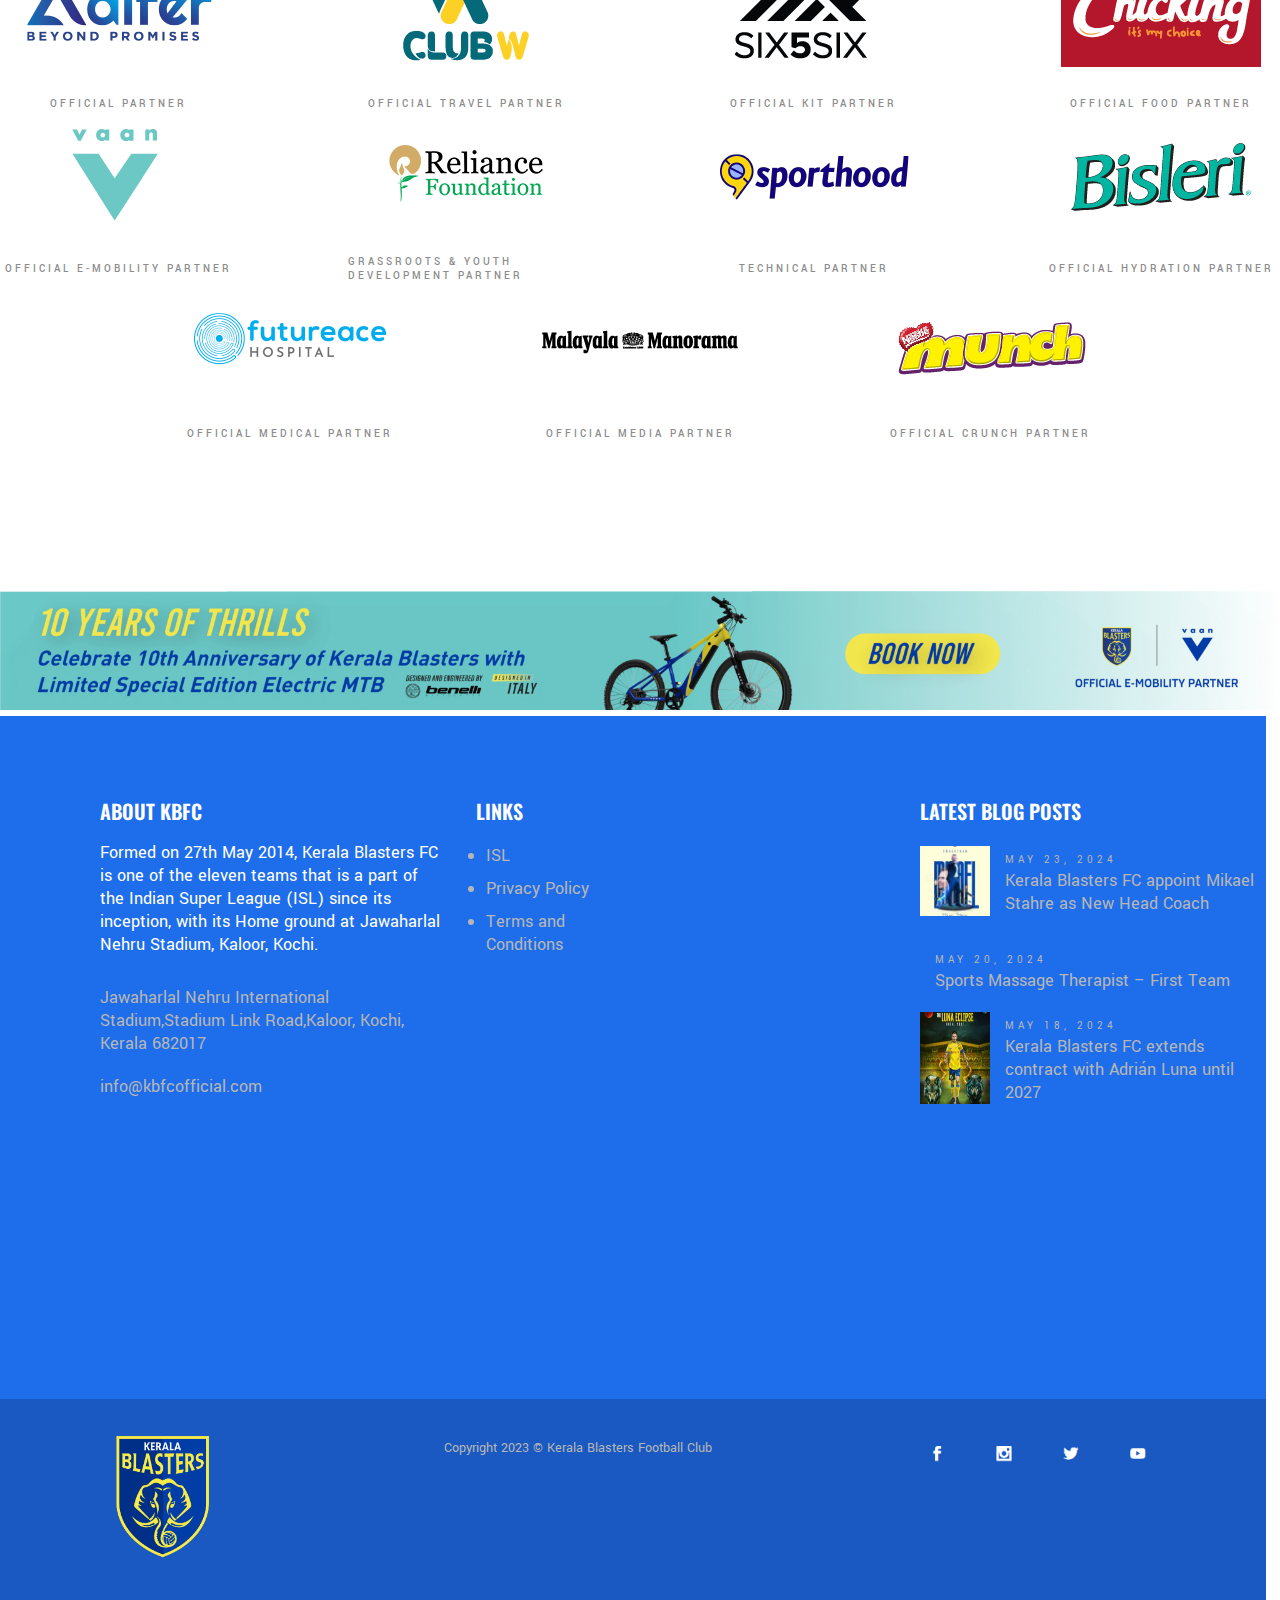
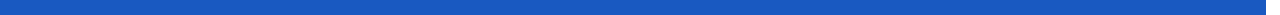
<file: KeralaBlasters.html>
<!DOCTYPE html>
<html lang="en">

<head>
  <meta charset="UTF-8" />
  <meta name="viewport" content="width=device-width, initial-scale=1.0" />
  <title>Kerala Basters FC - Official Website</title>
  <link rel="preconnect" href="https://fonts.googleapis.com" />
  <link rel="preconnect" href="https://fonts.gstatic.com" crossorigin />
  <link href="https://fonts.googleapis.com/css2?family=Yantramanav:wght@100;300;400;500;700;900&display=swap"
    rel="stylesheet" />
  <link rel="preconnect" href="https://fonts.googleapis.com" />
  <link rel="preconnect" href="https://fonts.gstatic.com" crossorigin />
  <link
    href="https://fonts.googleapis.com/css2?family=Oswald:wght@200..700&family=Yantramanav:wght@100;300;400;500;700;900&display=swap"
    rel="stylesheet" />
  <link rel="preconnect" href="https://fonts.googleapis.com">
  <link rel="preconnect" href="https://fonts.gstatic.com" crossorigin>
  <link href="https://fonts.googleapis.com/css2?family=Exo:ital,wght@0,100..900;1,100..900&display=swap"
    rel="stylesheet">
  <link rel="preconnect" href="https://fonts.googleapis.com">
  <link rel="preconnect" href="https://fonts.gstatic.com" crossorigin>
  <link href="https://fonts.googleapis.com/css2?family=Montserrat:ital,wght@0,100..900;1,100..900&display=swap"
    rel="stylesheet">
  <link rel="icon" href="Icons/blasters-icon.png" type="image/x-icon">
  <link rel="stylesheet" href="styles/general.css" />
  <link rel="stylesheet" href="styles/header.css" />
  <link rel="stylesheet" href="styles/main-section.css">
  <link rel="stylesheet" href="styles/news-section.css">
  <link rel="stylesheet" href="styles/table-section.css">
  <link rel="stylesheet" href="styles/middle-section.css">
  <link rel="stylesheet" href="styles/last-section.css">
  <link rel="stylesheet" href="styles/footer.css">
</head>

<body>
  <header>
    <div class="top-bar">
      <div id="ticketsText">TICKETS</div>
      <div class="news-text">NEWS: <span>KERALA BLASTERS FC EXTENDS CONTRAC..</span></div>
      <div>FOLLOW US:</div>
      <div class="follow-icon-container">
        <img class="follow-icons" src="Icons/follow-me-icons.png" alt="follow us icons" />
      </div>
    </div>
    <div class="header-main">
      <nav class="main-navigation-bar">
        <li class="underline-hover">HOME</li>
        <li class="underline-hover">CLUB</li>
        <li class="underline-hover">TEAM</li>
        <li class="underline-hover">TICKETS</li>
        <li class="underline-hover">MATCH CENTER</li>
        <li class="underline-hover">NEWS</li>
        <li class="underline-hover">HOUSE OF KBFC</li>
        <li class="underline-hover">YOUNG BLASTERS</li>
        <li class="underline-hover">CONTACT US</li>
      </nav>
      <div class="sub-navigation-bar">
        <a class="search-button">
          <img class="search-icon" src="Icons/search-icon.png" alt="for searching" />
        </a>
        <div class="about-button">
          <img class="about-button-icon" src="Icons/top-border.png" alt="">
        </div>
      </div>
    </div>
  </header>

  <main>
    <div class="main-page-container">
      <img class="main-page-background" src="thumbails/main-background.png" alt="background image for main page">
      <img class="main-page-image" src="thumbails/main-thumbnail.png" alt="kerala lineup">
      <div class="main-page-content">
        <p>HOME MATCH TICKET</p>
        <div>KBFC vs EBFC<br>April 3 | 7:30 PM</div>
        <button class="home-buy-button">BUY NOW</button>
      </div>
    </div>

    <div class="news-title">
      <div>NEWS & INTERVIEWS</div>
      <p class="news-title-heading">LATEST</p>
    </div>

    <div class="news-section">
      <div class="news-container">
        <div class="news-picture-container">
          <img class="news-picture" src="thumbails/news-1.jpg" alt="Mikael Stahre">
        </div>
        <div class="news-date">CLUB NEWS - MAY 23, 2024</div>
        <div class="news-heading">KERALA BLASTERS FC APPOINT MIKAEL STAHRE AS NEW HEAD COACH</div>
        <div class="news-body">Kerala Blasters Football Club is delighted to announce the appointment of Mikael Stah
        </div>
        <div class="news-read-more">READ MORE</div>
      </div>

      <div class="news-container">
        <div class="news-picture-container">
          <img class="news-picture" src="thumbails/news-2.jpeg" alt="Mikael Stahre">
        </div>
        <div class="news-date">CLUB NEWS - MAY 18, 2024</div>
        <div class="news-heading">KERALA BLASTERS FC EXTENDS CONTRACT WITH ADRIÁN LUNA UNTIL 2027</div>
        <div class="news-body">Kerala Blasters FC is thrilled to announce that it has extended the stay of Club capt
        </div>
        <div class="news-read-more">READ MORE</div>
      </div>

      <div class="news-container">
        <div class="news-picture-container">
          <img class="news-picture" src="thumbails/news-3.png" alt="Mikael Stahre">
        </div>
        <div class="news-date">CLUB NEWS - MAY 13, 2024</div>
        <div class="news-heading">KERALA BLASTERS FC SECURES CONTRACT EXTENSION WITH FULL-BACK NAOCHA SINGH</div>
        <div class="news-body">Kerala Blasters FC is delighted to announce the extension of full-back Naocha Singh&#
        </div>
        <div class="news-read-more">READ MORE</div>
      </div>

      <div class="news-container">
        <div class="news-picture-container">
          <img class="news-picture" src="thumbails/news-4.jpeg" alt="Mikael Stahre">
        </div>

        <div class="news-date">CLUB NEWS - APRIL 26, 2024</div>
        <div class="news-heading">KERALA BLASTERS FC PART WAYS WITH IVAN VUKOMANOVIC</div>
        <div class="news-body">Kochi – April 26, 2024 – Kerala Blasters FC (KBFC) today announced that
        </div>
        <div class="news-read-more">READ MORE</div>
      </div>
    </div>
  </main>

  <section>
    <div class="standings-section">
      <div class="standings-background-container">
        <img class="standings-background-image" src="thumbails/standings-background.webp" alt="player standing">
        <div class="standings-background-2">
          STANDINGS
        </div>
        <div class="standings-heading">
          <p>ISL 10</p>
          <h2>STANDINGS</h2>
          <h4>INDIAN SUPER LEAGUE</h4>
        </div>
        <div class="standings-points-table">
          <table>
            <tr class="table-heading">
              <td>POSCLUB</td>
              <td>MATCHES</td>
              <td>W</td>
              <td>D</td>
              <td>L</td>
              <td>GF</td>
              <td>GA</td>
              <td>GD</td>
              <td>PTS</td>
            </tr>
            <tr class="table-column-1">
              <td>1
                <img class="standings-club-logo" src="thumbails/logo-1.webp" alt="mumbai city">
                MCFC
              </td>
              <td>17</td>
              <td>10</td>
              <td>5</td>
              <td>2</td>
              <td>29</td>
              <td>15</td>
              <td>14</td>
              <td>35</td>
            </tr>
            <tr class="table-column-2">
              <td>2
                <img class="standings-club-logo" src="thumbails/logo-2.png" alt="mumbai city">
                OFC
              </td>
              <td>18</td>
              <td>10</td>
              <td>5</td>
              <td>3</td>
              <td>31</td>
              <td>17</td>
              <td>2</td>
              <td>35</td>
            </tr>
            <tr class="table-column-1">
              <td>3
                <img class="standings-club-logo" src="thumbails/logo-3.webp" alt="mumbai city">
                MBSG
              </td>
              <td>16</td>
              <td>10</td>
              <td>3</td>
              <td>3</td>
              <td>31</td>
              <td>18</td>
              <td>2</td>
              <td>33</td>
            </tr>
            <tr class="table-column-2">
              <td>4
                <img class="standings-club-logo" src="thumbails/logo-4.png" alt="mumbai city">
                KBFC
              </td>
              <td>17</td>
              <td>9</td>
              <td>2</td>
              <td>6</td>
              <td>23</td>
              <td>19</td>
              <td>4</td>
              <td>29</td>
            </tr>
            <tr class="table-column-1">
              <td>5
                <img class="standings-club-logo" src="thumbails/logo-5.png" alt="mumbai city">
                FCG
              </td>
              <td>16</td>
              <td>8</td>
              <td>5</td>
              <td>3</td>
              <td>22</td>
              <td>19</td>
              <td>4</td>
              <td>29</td>
            </tr>
            <tr class="table-column-2">
              <td>6
                <img class="standings-club-logo" src="thumbails/logo-6.png" alt="mumbai city">
                BFC
              </td>
              <td>18</td>
              <td>5</td>
              <td>6</td>
              <td>7</td>
              <td>18</td>
              <td>26</td>
              <td>-8</td>
              <td>21</td>
            </tr>
          </table>
        </div>
      </div>
    </div>
  </section>

  <section>
    <div class="young-blasters-section">
      <div class="young-blasters-image-container">
        <img class="young-blasters-image" src="thumbails/young-blasters.jpg" alt="children looking at camera">
      </div>
      <div class="young-blasters-context">
        <div class="young-blasters-context-name">YOUNG BLASTERS</div>
        <div class="young-blasters-context-main-heading">GRASSROOTS</div>
        <div class="young-blasters-context-body">Kerala Blasters FC kick started the ‘KBFC Young Blasters’ program, a
          Grassroots and Youth development
          initiative for budding and passionate talents across the state in November 2019 with the launch of their
          Parkway
          Football Centre. With an objective to spread the KBFC style of football across Kerala, the Young Blasters
          program will be completely organized and coordinated by Kerala Blasters FC.</div>
        <button class="read-more-button">
          READ MORE
        </button>
      </div>
      <div class="young-blasters-background-container">
        <img class="young-blasters-background-image" src="thumbails/dot-background-2.png" alt="">
      </div>
    </div>

    <div class="youtube-video">
      <img class="youtube-video-image" src="thumbails/VISIT-YT.webp" alt="">
      <span class="play-button">
        <img class="play-button-icon" src="Icons/play-button-removebg-preview.png">
      </span>
    </div>

    <div class="stadium-section">
      <div class="home-stadium-container">
        <img class="home-stadium-image" src="thumbails/Home-Stadium-BW.png">
      </div>
      <div class="stadium-context">
        <div class="stadium-drop-down-1">CORE BELIEF
          <img class="drop-down-plus-icon" src="Icons/plus-icon.png">
        </div>
        <div class="stadium-drop-down-2">OUR BEGINNIGS
          <img class="drop-down-plus-icon" src="Icons/plus-icon.png">
        </div>
        <div class="stadium-drop-down-3">IDENTITY
          <img class="drop-down-plus-icon" src="Icons/plus-icon.png">
        </div>
      </div>
      <div class="young-blasters-background-container">
        <img class="young-blasters-background-image" src="thumbails/dot-background-2.png" alt="">
      </div>
    </div>
  </section>

  <section>
    <div>
      <div class="player-standing">
        <img class="player-standing-image" src="thumbails/Player-Standing2.png" alt="kerala player standing ">
        <div class="player-quote">I REALLY ENJOYED IT. BUT THE EXPERIENCE I HAD WAS BRILLIANT. I MEAN, OUR FANS WERE
          FANTASTIC
          <p>EX PLAYER</p>
          <span>WES BROWN</span>
          <img class="player-quote-quotation" src="Icons/double-quotes-end.png" alt="">
        </div>
        <div class="player-background">
          PLAYERS
        </div>
      </div>
    </div>

    <div class="blasters-slogan">
      #YENNUMYELLOW
      <div class="black-dot-background">
        <img class="black-dot-background-image" src="thumbails/slogan-background.png">
      </div>
      <div class="black-dot-background-2">
        <img class="black-dot-background-image" src="thumbails/slogan-background.png">
      </div>
    </div>
  </section>

  <section>
    <div class="sponsor-header">SPONSORS & PARTNERS</div>
    <div class="sponsor-column">
      <div class="sponsor-container">
        <div class="sponsor-image-container-special">
          <img src="thumbails/Sponsor Logos/1.png" alt="" class="sponsor-image">
        </div>
        <div class="sponsor-container-text">PRINCIPLE SPONSOR</div>
      </div>
    </div>
    <div class="sponsor-column">
      <div class="sponsor-container">
        <div class="sponsor-image-container">
          <img src="thumbails/Sponsor Logos/2.png" alt="" class="sponsor-image">
        </div>
        PRESETING SPONSOR
      </div>
      <div class="sponsor-container">
        <div class="sponsor-image-container">
          <img src="thumbails/Sponsor Logos/3.png" alt="" class="sponsor-image">
        </div>
        SPECIAL SPONSOR
      </div>
    </div>
    <div class="sponsor-column">
      <div class="sponsor-container">
        <div class="sponsor-image-container">
          <img src="thumbails/Sponsor Logos/4.png" alt="" class="sponsor-image">
        </div>
        ASSOSCIATE SPONSOR
      </div>
      <div class="sponsor-container">
        <div class="sponsor-image-container">
          <img src="thumbails/Sponsor Logos/5.png" alt="" class="sponsor-image">
        </div>
        ASSOSCIATE SPONSOR
      </div>
      <div class="sponsor-container">
        <div class="sponsor-image-container">
          <img src="thumbails/Sponsor Logos/6.png" alt="" class="sponsor-image">
        </div>
        ASSOSCIATE SPONSOR
      </div>
      <div class="sponsor-container">
        <div class="sponsor-image-container">
          <img src="thumbails/Sponsor Logos/7.png" alt="" class="sponsor-image">
        </div>
        OFFICIAL FASHION PARTNER
      </div>
    </div>
    <div class="sponsor-column">
      <div class="sponsor-container">
        <div class="sponsor-image-container">
          <img src="thumbails/Sponsor Logos/8.png" alt="" class="sponsor-image">
        </div>
        OFFICIAL BLOCKCHAIN PARTNER
      </div>
      <div class="sponsor-container">
        <div class="sponsor-image-container">
          <img src="thumbails/Sponsor Logos/9.png" alt="" class="sponsor-image">
        </div>
        OFFICIAL PARTNER
      </div>
      <div class="sponsor-container">
        <div class="sponsor-image-container">
          <img src="thumbails/Sponsor Logos/10.png" alt="" class="sponsor-image">
        </div>
        OFFICIAL FOOTWEAR PARTNER
      </div>
      <div class="sponsor-container">
        <div class="sponsor-image-container">
          <img src="thumbails/Sponsor Logos/11.png" alt="" class="sponsor-image">
        </div>
        OFFICIAL SNACK PARTNER
      </div>
    </div>
    <div class="sponsor-column">
      <div class="sponsor-container">
        <div class="sponsor-image-container">
          <img src="thumbails/Sponsor Logos/12.png" alt="" class="sponsor-image">
        </div>
        OFFICIAL PARTNER
      </div>
      <div class="sponsor-container">
        <div class="sponsor-image-container">
          <img src="thumbails/Sponsor Logos/13.png" alt="" class="sponsor-image">
        </div>
        OFFICIAL TRAVEL PARTNER
      </div>
      <div class="sponsor-container">
        <div class="sponsor-image-container">
          <img src="thumbails/Sponsor Logos/14.png" alt="" class="sponsor-image">
        </div>
        OFFICIAL KIT PARTNER
      </div>
      <div class="sponsor-container">
        <div class="sponsor-image-container">
          <img src="thumbails/Sponsor Logos/15.png" alt="" class="sponsor-image">
        </div>
        OFFICIAL FOOD PARTNER
      </div>
    </div>
    <div class="sponsor-column">
      <div class="sponsor-container">
        <div class="sponsor-image-container">
          <img src="thumbails/Sponsor Logos/16.png" alt="" class="sponsor-image">
        </div>
        OFFICIAL E-MOBILITY PARTNER
      </div>
      <div class="sponsor-container">
        <div class="sponsor-image-container">
          <img src="thumbails/Sponsor Logos/17.png" alt="" class="sponsor-image">
        </div>
        GRASSROOTS & YOUTH DEVELOPMENT PARTNER
      </div>
      <div class="sponsor-container">
        <div class="sponsor-image-container">
          <img src="thumbails/Sponsor Logos/18.png" alt="" class="sponsor-image">
        </div>
        TECHNICAL PARTNER
      </div>
      <div class="sponsor-container">
        <div class="sponsor-image-container">
          <img src="thumbails/Sponsor Logos/20.png" alt="" class="sponsor-image">
        </div>
        OFFICIAL HYDRATION PARTNER
      </div>
    </div>
    <div class="sponsor-column">
      <div class="sponsor-container">
        <div class="sponsor-image-container">
          <img src="thumbails/Sponsor Logos/21.png" alt="" class="sponsor-image">
        </div>
        OFFICIAL MEDICAL PARTNER
      </div>
      <div class="sponsor-container">
        <div class="sponsor-image-container">
          <img src="thumbails/Sponsor Logos/22.png" alt="" class="sponsor-image">
        </div>
        OFFICIAL MEDIA PARTNER
      </div>
      <div class="sponsor-container">
        <div class="sponsor-image-container">
          <img src="thumbails/Sponsor Logos/23.png" alt="" class="sponsor-image">
        </div>
        OFFICIAL CRUNCH PARTNER
      </div>
    </div>

    <div class="anniversary-banner">
      <img class="anniversary-banner-image" src="thumbails/anniversary-banner.png" alt="">
    </div>
  </section>

  <footer>
    <div class="footer-1">
      <div class="about-kbfc">
        <h5>ABOUT KBFC</h5>
        <div class="about-body">Formed on 27th May 2014, Kerala Blasters FC is one of the eleven teams that is a part of
          the Indian Super
          League (ISL) since its inception, with its Home ground at Jawaharlal Nehru Stadium, Kaloor, Kochi.
        </div>
        <div class="about-text">
          Jawaharlal Nehru International Stadium,Stadium Link Road,Kaloor, Kochi, Kerala 682017
        </div>
        <div class="about-text">info@kbfcofficial.com</div>
      </div>
      <div class="links-kbfc">
        <h5>LINKS</h5>
        <ul class="about-text">
          <li>ISL</li>
          <li>Privacy Policy</li>
          <li>Terms and Conditions</li>
        </ul>
      </div>
      <div class="latest-blog-posts">
        <h5>LATEST BLOG POSTS</h5>
        <div class="blog-container">
          <img src="thumbails/news-1-small.jpg" alt="">
          <div class="blog-text">
            <span>MAY 23, 2024 </span><br>
            Kerala Blasters FC appoint Mikael Stahre as New Head Coach
          </div>
        </div>
        <div class="blog-text"> <span>MAY 20, 2024</span> <br>
          Sports Massage Therapist – First Team</div>
        <div class="blog-container">
          <img src="thumbails/news-2-small.jpeg" alt="">
          <div class="blog-text"><span>MAY 18, 2024 </span> <br>
            Kerala Blasters FC extends contract with Adrián Luna until 2027
          </div>
        </div>
      </div>
    </div>
    <div class="footer-2">
      <div class="footer-blasters-icon">
        <img src="thumbails/blasters-logo.png" alt="">
      </div>
      <div class="copyright">Copyright 2023 © Kerala Blasters Football Club</div>
      <div>
        <img class="footer-icons" src="Icons/footer-icons.png" alt="">
      </div>
    </div>
  </footer>
</body>

</html>
</file>
<file: styles/general.css>
body {
  margin: 0;
  padding: 0;
  font-family: Yantramanav, sans-serif;
  -webkit-font-smoothing: antialiased;
}
</file>
<file: styles/header.css>
.top-bar {
  display: flex;
  flex: 1;
  align-items: center;

  background-color: white;
  color: rgb(136, 136, 136);
  font-family: Yantramanav, sans-serif;
  font-size: 10px;
  font-weight: 500;
  letter-spacing: 3px;
  margin-top: 9px;
  margin-bottom: 9px;
}
#ticketsText {
  padding-left: 50px;
  padding-right: 40px;
  padding-top: 5px;
  padding-bottom: 4px;

  border-right: 1px solid black;
}
.news-text {
  font-weight: 500;
  margin-left: 46px;
  margin-right: 680px;
}
.news-text span{
  color: #c1c1c1;
  margin-left: 0;
}
.follow-icon-container {
  height: 22px;
  width: 195px;
}
.follow-icons {
  margin-right: 29px;
  height: 110%;
  width: 100%;
  object-fit: contain;
}
.header-main {
  display: flex;
  justify-content: space-between;
}
.main-navigation-bar {
  list-style: none;
  display: flex;
  flex: 1;
  justify-content: space-between;
  align-items: center;

  font-family: Oswald, sans-serif;
  background-color: #1e6deb;
  font-size: 15px;
  font-weight: 600;
  padding-top: 23px;
  padding-bottom: 24px;
  padding-left: 180px;
  padding-right: 210px;

  border: none;
  color: white;
}
.underline-hover {
  position: relative;
  display: inline-block;
  color: white;
  text-decoration: none;
  cursor: pointer;
}

.underline-hover::after {
  content: '';
  position: absolute;
  width: 0;
  height: 2px;
  bottom: -2px;
  left: 0;
  background-color: #fff;
  visibility: hidden;
  transition: all 0.3s ease-in-out;
}

.underline-hover:hover::after {
  visibility: visible;
  width: 100%;
}
.sub-navigation-bar {
  display: flex;
}
.search-button {
  display: flex;
  justify-content: center;
  align-items: center;
  border: none;
  background-color: #1e6deb;
  height: 70px;
  width: 70px;
  padding-right: 10px;
}
.search-icon {
  height: 38%;
  width: 38%;
  object-fit: cover;
  padding-right: 5px;
}
.about-button {
  height: 70px;
  width: 108px;
  background-color: rgb(242, 221, 33);
}
.about-button-icon {
  height: 90%;
  width: 90%;
  object-fit: cover;
}
</file>
<file: styles/main-section.css>
.main-page-container {
  width: 1519px;
  overflow: hidden;
  position: relative;
}
.main-page-background {
  width: 104%;
  height: 104%;
  object-fit: cover;
  object-position: -28px 0px;
}
.main-page-image {
  position: absolute;
  bottom: 5px;
  right: 121px;

  width: 824px;
  overflow: hidden;
}
.main-page-content {
  position: absolute;
  top: 303px;
  left: 142px;
}
.main-page-content p {
  font-family: Montserrat;
  font-size: 13px;
  font-weight: bold;
  letter-spacing: 12px;
  margin-bottom: 5px;
  color: #5E5E5E;
}
.main-page-content div {
  font-size: 60px;
  font-family: exo;
  font-weight: bold;
  line-height: 85px; 
  color: #0611AA;
}  
.home-buy-button {
  background-color: #0611AA;
  font-family: montserrat;
  font-weight: bold;
  font-size: 12px;
  color: #F1DD22;
  letter-spacing: 5px;

  border: none;
  border-radius: 50px;
  margin-top: 26px;
  
  padding-top: 17px;
  padding-bottom: 18px;
  padding-left: 26px;
  padding-right: 26px;
}
.home-buy-button:hover {
  background-color: white;
  color:#1e6deb;
}
main {
  height: auto;
}
</file>
<file: styles/news-section.css>
.news-title {
  display: flex;
  flex-direction: column;
  justify-content: center;
  align-items: center;
  
  margin-top: 108px; 
}
.news-title div {
  font-size: 13px;
  font-family: Yantramanav;
  font-weight: 400;
  color: #8a8a8a;
  letter-spacing: 4.5px;
}
.news-title-heading {
  font-family: oswald;
  font-size: 54px;
  font-weight: 600;
  color: black;

  margin: -5px;
}
.news-section {
  display: flex;
  justify-content: space-between;
  height: 750px;
  margin-top: 65px;
  margin-left: 110px;
  margin-right: 110px;
}
.news-container {
  height: 300px;
  width: 295px;
  cursor: pointer;

  text-align: left;
}
.news-container:hover .news-heading{
  color:#F1DD22;
}
.news-picture-container{
  width: 295px;
  max-height: 370px;
  overflow: hidden;
}
.news-picture {
  height: auto;
  width: 100%;
  object-fit: cover;
  transition: transform .25s;
}
.news-picture:hover {
  width: 100%;
  height: 100%;
  transform: scale(1.1) translateX(4%);
}
.news-date {
  margin-top: 26px;

  font-family: Yantramanav;
  font-size: 11px;
  font-weight: 500;
  letter-spacing: 3px;
  color: #8c8c8c;
}
.news-heading {
  margin-top: 4px;

  font-family: oswald;
  font-size: 24px;
  font-weight: 600;
  line-height: 28px;
  color: #0d0d0d;

  transition: color 0.25s;
}
.news-body {
  margin-top: 10px;

  line-height: 26px;
  font-family: Yantramanav;
  font-size: 18px;
  color: #8a8a8a;
}
.news-read-more {
  margin-top: 50px;
  font-size: 15px;
  font-family: oswald;
  font-weight: 600;
  position: relative;
  display: inline-block;
}
.news-read-more::after {
  position: absolute;
  background-color: #0d0d0d;
  content: '';
  width: 0;
  height: 2px;
  left: 0;
  bottom: -2px;
  visibility: hidden;
  transition: all 0.3s ease-in-out; 
}
.news-read-more:hover::after {
  visibility: visible;
  width: 100%;
}
</file>
<file: styles/table-section.css>
.standings-section {
  display: flex;
  flex-direction: column;
}
.standings-heading {
  margin-top: 20px;
  font-family: oswald, sans-serif;
  line-height: 50px;
  font-size: 20px;
  display: flex;
  flex-direction: column;
  align-items: center;
  margin-left: 600px;
}
.standings-heading p {
  color: #bbb;
  margin-bottom: -15px;
  letter-spacing: 5px;
  font-weight: 400;
  font-size: 12px;
}
.standings-heading h2 {
  font-size: 54px;
  margin-top: 0;
  margin-bottom: 30px;
}
.standings-heading h4 {
  margin: 0;
  font-size: 36px;
  color: #bbb;
}
.standings-background-container {
  width: 98.9vw;
  height: 99vh;
  position: relative;
  overflow: hidden;
}
.standings-background-image {
  width: 100%;
  height: 100%;
  object-fit: cover;
  
  z-index: 5
}
.standings-background-2 {
  font-size: 335px;
  margin-left: -10px;
  position: absolute;
  top: 0px;
  left: 0px;
  font-family: oswald;
  font-weight: bold;
  color: rgba(0, 0, 0, 0.4);
  z-index: 10;
}
.standings-heading {
  z-index: 20;
  position: absolute;
  top: 0;
  left: 0;

  color: white;
}
.standings-points-table {
  position: absolute;
  bottom: 100px;
  left: 110px;
  font-family: Yantramanav, sans-serif;
  font-size: 13px;
  color: white;
  font-weight: 400;
  letter-spacing: 3px;
  vertical-align: middle;
  
  z-index: 20;
}
.standings-points-table table {
  border-collapse: collapse;
  width: 100%;
}
.standings-points-table th, .standings-points-table td,
.standings-points-table tr {
  padding: 13px 55px;
}
.table-heading {
  padding: 13px 55px;
  background-color: #F1DD22;
}
.table-column-1 {
  color: #bbb;
  background-color:  #333;
  border: 1px solid black;
}
.table-column-2 {
  color: #bbb;
  background-color: #222;
  border: 1px solid black;
}
.standings-club-logo {
  width: 15px;
  height: 15px;
  margin-right: 13px;
  padding-left: 30px;
  margin-top: 10px;
}
.view-full-button {
  position: absolute;
  bottom: 0;
  left: 300px;
}
</file>
<file: styles/middle-section.css>
.young-blasters-section {
  display: flex;
  margin-top: 80px;
  margin-left: -20px;
  position: relative;

}
.young-blasters-image-container {
  width: 915px;
  height: 465px;
  overflow: hidden;
  z-index: 20;
}
.young-blasters-image {
  width: 100%;
  height: 100%;
  object-fit: contain;
}
.young-blasters-background-container {
  position: absolute;
  top: -80px;
  right: 130px;

  width: 950px;
  height: 600px;
  overflow: hidden;
  opacity: 0.15;

  z-index: 0;
}
.young-blasters-background-image {
  width: 100%;
  height: auto;
  object-fit: cover;
}
.young-blasters-context {
  display: flex; 
  flex-direction:column;

  margin-top: 45px;
  margin-left: -50px;
  width: 442px;
  z-index: 20;
}
.young-blasters-context-name {
  font-family: Yantramanav, sans-serif;
  font-size: 13px;
  color: #8c8c8c;
  letter-spacing: 4px;
}
.young-blasters-context-main-heading {
  font-family: oswald, sans-serif;
  font-size: 54px;
  font-weight: 600;
  margin-bottom: 16px;
}
.young-blasters-context-body {
  font-size: 18px;
  font-family: Yantramanav, sans-serif;
  line-height: 27px;
  color: #8A8A8A;
}
.read-more-button {
  margin-top: 30px;
  font-family: oswald;
  font-size: 14px;
  font-weight: 600;
  background-color: transparent;
  width: 150px;
  padding: 10px 18px;

  border: 1px solid #8c8c8c;
}
.youtube-video {
  display: flex;
  justify-content: center;
  align-items: center;
  margin-top: 100px;
  width: 1519px;
  position: relative;
}
.youtube-video-image {
  width: 100%;
  height: 100%;
}
.play-button {
  background-color: white;
  width: 60px;
  height: 60px;
  position: absolute;
  transition: background-color 0.3s ease-in-out;

  cursor: pointer;
}
.play-button-icon {
  width: 100%;
  height: 100%;
  object-fit: cover;
}
.youtube-video:hover .play-button{
  background-color: #F1DD22;
}
.stadium-section {
  margin-left: 110px;
  margin-top: 120px;
  display: flex;
  position: relative;
}
.home-stadium-container {
  width: 655px;
  height: 468px;
  z-index: 20;
}
.home-stadium-image {
  width: 100%;
  height: 100%;
  object-fit: contain;
}
.stadium-drop-down-1,
.stadium-drop-down-2,
.stadium-drop-down-3 {
  width: 600px;
  font-size: 24px;
  font-weight: 600;
  font-family: oswald;
  color: black;

  padding-top: 30px;
  padding-bottom: 30px;
  padding-left: 20px;
  margin-left: 25px;
  display: flex;
  justify-content: space-between;

  z-index: 20;
}
.stadium-drop-down-2 {
  border-top: 1px solid rgba(0,0,0,0.1);
  border-bottom: 1px solid rgba(0,0,0,0.1);
}
.drop-down-plus-icon {
  padding-right: 30px;
  height: 22px;
  width: 22px;
}
</file>
<file: styles/last-section.css>
.player-standing {
  position: relative;
  display: flex;

  margin-top: 100px;
  width: 1519px;
  height: 600px;
  background-color: rgb(248, 248, 248);
}
.player-standing-image {
  width: 100%;
  height: 100%;
  object-fit: contain;
  transform: scale(1.13) translate(-23.2%, -1%);
  z-index: 30;
}
.player-quote {
  display: flex;
  flex-direction: column;

  line-height: 46px;
  width: 545px;
  font-family: oswald, sans-serif;
  font-size: 36px;
  font-weight: 600;
  color:rgb(0, 0, 0);
  margin-left: -800px;
  margin-top: 150px;

  position: relative;
  z-index: 30;
}
.player-quote p{
  font-family: Yantramanav, sans-serif;
  font-size: 12px;
  letter-spacing: 3px;
  color: #bbb;

  margin-top: 20px;
  margin-bottom: 0px;
}
.player-quote span {
  margin-top: -25px;
  font-size: 20px;
}
.player-quote-quotation {
  margin-right: 30px;
  width: 100px;
  height: 100px;

  position: absolute;
  top: 0px;
  left: -135px;
}
.player-background {
  font-size: 355px;
  margin-left: -10px;
  position: absolute;
  top: 40px;
  right: 80px;
  font-family: oswald;
  font-weight: bold;
  color: rgb(255, 255, 255);
  z-index: 20;
}
.blasters-slogan {
  background-color: #F1DD22;
  height: 190px;
  display: flex;
  align-items: center;
  justify-content: center;

  padding-top: 30px;
  font-size: 56px;
  font-family: oswald;
  font-weight :600;
  color: #1e6deb;
  position: relative;
}
.black-dot-background {
  position: absolute;
  top: 0;
  left: 0;
  width: 280px;
  height: 220px;
  z-index: 10;
}
.black-dot-background-2 {
  position: absolute;
  top: 0;
  right: 0;
  width: 280px;
  height: 220px;
  z-index: 10;
}
.black-dot-background-image {
  width: 100%;
  height: 100%;
  object-fit: cover;
  z-index: 10;
  opacity: .1;
}
.sponsor-header {
  text-align: center;
  margin-top: 100px;
  margin-bottom: 30px;
  font-family: oswald;
  font-size: 36px;
  font-weight: 600;
}
.sponsor-container {
  display: flex;
  flex-direction: column;
  align-items: center;
  justify-content: center;
  row-gap: 30px;

  width: 240px;
  margin-top: 4px;
  color: #8c8c8c;
  font-family: Yantramanav, sans-serif;
  font-size: 11px;
  font-weight: 500;
  letter-spacing: 3px;
  font-weight: 500;

}
.sponsor-image-container {
  width: 200px;
  height: 110px;
  overflow: hidden;
}
.sponsor-container:hover .sponsor-image {
  transform: translateY(-10%);
}
.sponsor-image-container-special {
  width: 230px;
  height: 80px;
  overflow: hidden;
}
.sponsor-image {
  width: 100%;
  height: 100%;
  object-fit: contain;

  transition: transform 0.3s ease-in-out;
}
.sponsor-column {
  display: flex;
  flex-direction: row;
  justify-content: center;
  column-gap: 110px;
}
.anniversary-banner {
  margin-top: 150px;
  width: fit-content;
  height: auto;
}
.anniversary-banner-image {
  width: 100%;
  height: 100%;
  object-fit: contain;
}
</file>
<file: styles/footer.css>
.footer-1 {
  display: flex;
  flex-direction: row;
  height: 75.9vh;
  width: 98.9vw;
  background-color: #1E6DeB;
  color: white;
}
.about-kbfc {
  margin-left: 100px;
  width: 400px;
  display: flex;
  flex-direction: column;
  font-family: Yantramanav,sans-serif;
}
.footer-1 h5 {
  margin-top: 80px; 
  font-size: 20px;
  font-weight: 600;
  font-family: oswald;
  margin-bottom: 5px;
}
.about-body {
  margin-top: 10px;
  margin-bottom: 30px;
  font-size: 18px;
}
.about-text {
  color:  rgb(182, 182, 182);
  font-size: 18px; 
  margin-bottom: 20px;
}
.links-kbfc h5 {
  margin-left: 30px;
}
.links-kbfc li {
  margin-bottom: 10px;
}
.latest-blog-posts{
  margin-left: 300px;
  width: 400px;
}
.latest-blog-posts img {
  width: 70px;
}
.blog-text {
  color: rgb(182, 182, 182);
  font-size: 18px;
  margin-left: 15px;
}
.blog-container {
  display: flex;
  margin-bottom: 30px;
  margin-top: 20px;
}
.blog-container span,
.blog-text span {
  letter-spacing: 4px;;
  font-size: 11px;
}
.footer-2 {
  display: flex;
  justify-content: space-between;
  width: 98.9vw;
  height: 24vh;
  background-color: #1959C1;
}
.footer-blasters-icon img {
  width: 155px;
  margin-left: 85px;
  margin-top: 20px;
}
.footer-icons {
  margin-top: 30px;
  margin-right: 100px;
  width: 250px;
}
.copyright {
  font-size: 14px;
  color:rgb(182, 182, 182);
  margin-top: 40px;
}
</file>
